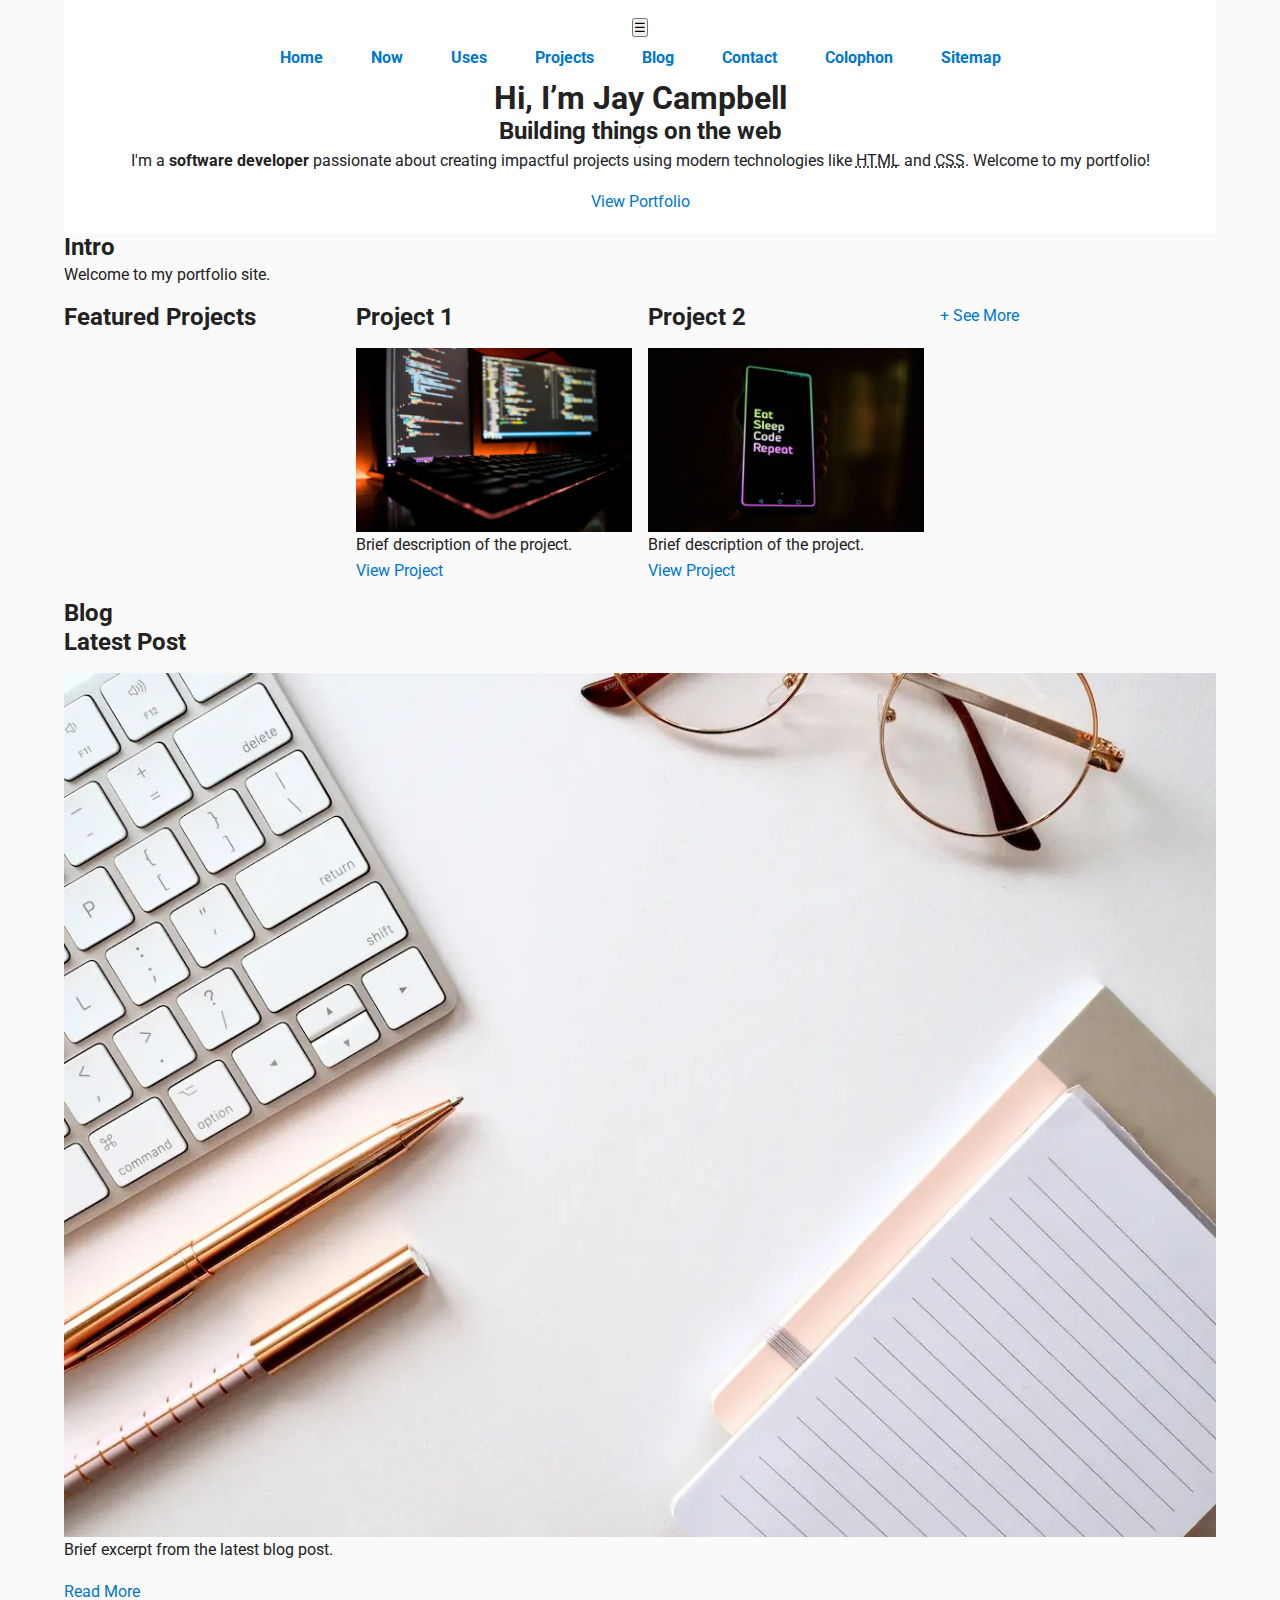
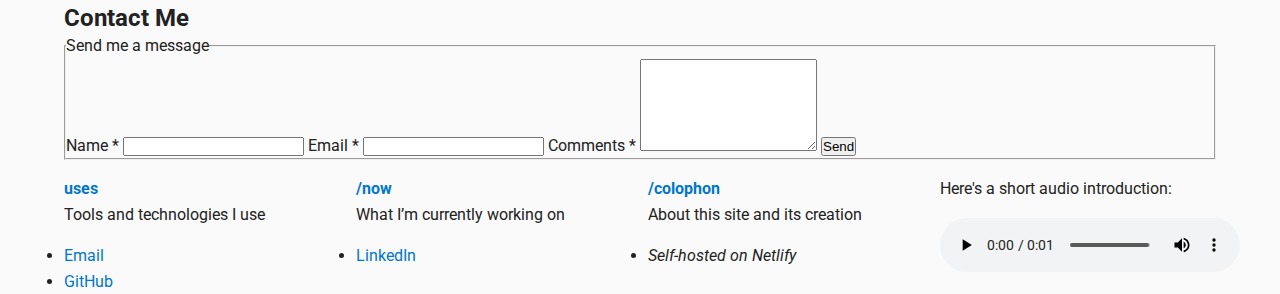
<file: index.html>
<!DOCTYPE html>
<html lang="en">
  <head>
    <meta charset="UTF-8">
    <meta
      name="viewport"
      content="width=device-width, initial-scale=1.0"
    >
    <meta
      name="description"
      content="Jay Campbell’s portfolio and digital garden"
    >

    <title>Jay Campbell – Portfolio</title>

    <!-- Preconnect for Google Fonts -->
    <link rel="preconnect" href="https://fonts.googleapis.com">
    <link
      rel="preconnect"
      href="https://fonts.gstatic.com"
      crossorigin
    >
    <!-- Load Roboto with font-display=swap -->
    <link
      href="https://fonts.googleapis.com/css2?family=Roboto:wght@400;700&display=swap"
      rel="stylesheet"
    >
    <!-- Main stylesheet -->
    <link rel="stylesheet" href="styles/main.css">
  </head>

  <body>
    <noscript>
      <p>
        JavaScript is disabled in your browser—some features may not
        work.
      </p>
    </noscript>

    <header>
      <!-- Hamburger toggle for mobile -->
      <button
        class="menu-toggle"
        aria-label="Open menu"
        aria-expanded="false"
      >☰</button>

      <!-- Dark / Light theme toggle (hidden until JS runs) -->
       <button
       id="theme-toggle"
       aria-label="Toggle light / dark mode"
       hidden
       >🌙</button>

      <nav>
        <a href="./">Home</a>
        <a href="now.html">Now</a>
        <a href="uses.html">Uses</a>
        <a href="projects.html">Projects</a>
        <a href="blog.html">Blog</a>
        <a href="contact.html">Contact</a>
        <a href="colophon.html">Colophon</a>
        <a href="sitemap.html">Sitemap</a>
      </nav>

      <h1>Hi, I’m Jay Campbell</h1>
      <h2>Building things on the web</h2>
      <hr>

      <p>
        I'm a <strong>software developer</strong> passionate about
        creating impactful projects using modern technologies like
        <abbr title="HyperText Markup Language">HTML</abbr> and
        <abbr title="Cascading Style Sheets">CSS</abbr>. Welcome to my
        portfolio!
      </p>

      <a href="projects.html">View Portfolio</a>
    </header>

    <main>
      <section aria-labelledby="intro-div">
        <h2 id="intro-div">Intro</h2>
        <p>Welcome to my portfolio site.</p>
      </section>

      <section aria-labelledby="projects-heading">
        <h2 id="projects-heading">Featured Projects</h2>

        <article aria-labelledby="proj1-heading">
          <h3 id="proj1-heading">Project 1</h3>
          <figure>
            <picture>
              <!-- Desktop: large or medium -->
              <source
                media="(min-width:1024px)"
                type="image/webp"
                srcset="
                  images/project1-large.webp 1200w,
                  images/project1-medium.webp 800w
                "
                sizes="(min-width:1024px) 1200px, 100vw"
              >
              <source
                media="(min-width:1024px)"
                type="image/jpeg"
                srcset="
                  images/project1-large.jpg 1200w,
                  images/project1-medium.jpg 800w
                "
                sizes="(min-width:1024px) 1200px, 100vw"
              >

              <!-- Tablet: medium -->
              <source
                media="(min-width:640px)"
                type="image/webp"
                srcset="images/project1-medium.webp 800w"
                sizes="(min-width:640px) 800px, 100vw"
              >
              <source
                media="(min-width:640px)"
                type="image/jpeg"
                srcset="images/project1-medium.jpg 800w"
                sizes="(min-width:640px) 800px, 100vw"
              >

              <!-- Mobile: small -->
              <source
                type="image/webp"
                srcset="images/project1-small.webp 400w"
                sizes="400px"
              >
              <img
                src="images/project1-small.jpg"
                alt="Screenshot of Project 1"
                class="thumbnail"
              >
            </picture>
            <figcaption>Brief description of the project.</figcaption>
          </figure>
          <a href="projects/proj1.html">View Project</a>
        </article>

        <article aria-labelledby="proj2-heading">
          <h3 id="proj2-heading">Project 2</h3>
          <figure>
            <picture>
              <!-- Desktop: large or medium -->
              <source
                media="(min-width:1024px)"
                type="image/webp"
                srcset="
                  images/project2-large.webp 1200w,
                  images/project2-medium.webp 800w
                "
                sizes="(min-width:1024px) 1200px, 100vw"
              >
              <source
                media="(min-width:1024px)"
                type="image/jpeg"
                srcset="
                  images/project2-large.jpg 1200w,
                  images/project2-medium.jpg 800w
                "
                sizes="(min-width:1024px) 1200px, 100vw"
              >

              <!-- Tablet: medium -->
              <source
                media="(min-width:640px)"
                type="image/webp"
                srcset="images/project2-medium.webp 800w"
                sizes="(min-width:640px) 800px, 100vw"
              >
              <source
                media="(min-width:640px)"
                type="image/jpeg"
                srcset="images/project2-medium.jpg 800w"
                sizes="(min-width:640px) 800px, 100vw"
              >

              <!-- Mobile: small -->
              <source
                type="image/webp"
                srcset="images/project2-small.webp 400w"
                sizes="400px"
              >
              <img
                src="images/project2-small.jpg"
                alt="Screenshot of Project 2"
                class="thumbnail"
              >
            </picture>
            <figcaption>Brief description of the project.</figcaption>
          </figure>
          <a href="projects/proj2.html">View Project</a>
        </article>

        <a href="projects.html">+ See More</a>
      </section>

      <section aria-labelledby="blog-heading">
        <h2 id="blog-heading">Blog</h2>

        <article
          aria-labelledby="blog-thumb-heading"
          class="blog-thumb"
        >
          <h3 id="blog-thumb-heading">Latest Post</h3>
          <figure>
            <picture>
              <!-- Desktop: large or medium -->
              <source
                media="(min-width:1024px)"
                type="image/webp"
                srcset="
                  images/blog-large.webp 1200w,
                  images/blog-medium.webp 800w
                "
                sizes="(min-width:1024px) 1200px, 100vw"
              >
              <source
                media="(min-width:1024px)"
                type="image/jpeg"
                srcset="
                  images/blog-large.jpg 1200w,
                  images/blog-medium.jpg 800w
                "
                sizes="(min-width:1024px) 1200px, 100vw"
              >

              <!-- Tablet: medium -->
              <source
                media="(min-width:640px)"
                type="image/webp"
                srcset="images/blog-medium.webp 800w"
                sizes="(min-width:640px) 800px, 100vw"
              >
              <source
                media="(min-width:640px)"
                type="image/jpeg"
                srcset="images/blog-medium.jpg 800w"
                sizes="(min-width:640px) 800px, 100vw"
              >

              <!-- Mobile: small -->
              <source
                type="image/webp"
                srcset="images/blog-small.webp 400w"
                sizes="400px"
              >
              <img
                src="images/blog-small.jpg"
                alt="Illustration for blog"
                class="thumbnail"
              >
            </picture>
            <figcaption>
              <p>Brief excerpt from the latest blog post.</p>
            </figcaption>
          </figure>
          <a href="blog/post1.html">Read More</a>
        </article>
      </section>
      <!-- ——— CONTACT FORM ——— -->
      <section  aria-labelledby="contact-heading">
        <h2 id="contact-heading">Contact Me</h2>
        <form
          action="https://httpbin.org/post"
          method="post"
        >
          <!-- honeypot for bots -->
          <input
            type="hidden"
            name="possible_bot"
            value="true"
          >

          <fieldset>
            <legend>Send me a message</legend>

            <label for="name">Name <span aria-hidden="true">*</span></label>
            <input
              type="text"
              id="name"
              name="name"
              required
              maxlength="50"
              pattern="[A-Za-z\s'-]+"
              title="Letters, spaces, apostrophes or hyphens only"
            >

            <label for="email">Email <span aria-hidden="true">*</span></label>
            <input
              type="email"
              id="email"
              name="email"
              required
            >

            <label for="message">Comments <span aria-hidden="true">*</span></label>
            <textarea
              id="message"
              name="comments"
              rows="6"
              required
              minlength="10"
              maxlength="500"
            ></textarea>

            <button type="submit">Send</button>
          </fieldset>
          
          <!-- record all JS errors here for submission -->
          <input type="hidden" name="form-errors" id="form-errors" value="[]"> 

          <!-- Part 2 styling hooks: stack‐labels, outputs -->
          <output class="error" aria-live="polite"></output>
          <output class="info"  aria-live="polite"></output>
        </form>
      </section>

    </main>

    <footer>
      <nav>
        <section>
          <h4><a href="uses.html">uses</a></h4>
          <p>Tools and technologies I use</p>
          <ul>
            <li><a href="mailto:jay@example.com">Email</a></li>
            <li>
              <a href="https://github.com/jay-cam">GitHub</a>
            </li>
          </ul>
        </section>

        <section>
          <h4><a href="now.html">/now</a></h4>
          <p>What I’m currently working on</p>
          <ul>
            <li>
              <a href="https://www.linkedin.com/in/jay-campbell/"
                >LinkedIn</a
              >
            </li>
          </ul>
        </section>

        <section>
          <h4><a href="colophon.html">/colophon</a></h4>
          <p>About this site and its creation</p>
          <ul>
            <li><cite>Self-hosted on Netlify</cite></li>
          </ul>
        </section>

        <section aria-labelledby="audioIntro">
          <h2 id="audioIntro" hidden>Audio Introduction</h2>
          <p>Here's a short audio introduction:</p>
          <audio controls>
            <source
              src="audio/intro.mp3"
              type="audio/mpeg"
            >
            <p>Your browser does not support the audio element.</p>
          </audio>
        </section>
      </nav>
    </footer>

    <script type="module" src="/scripts/form.js" defer></script>
  </body>
</html>
</file>
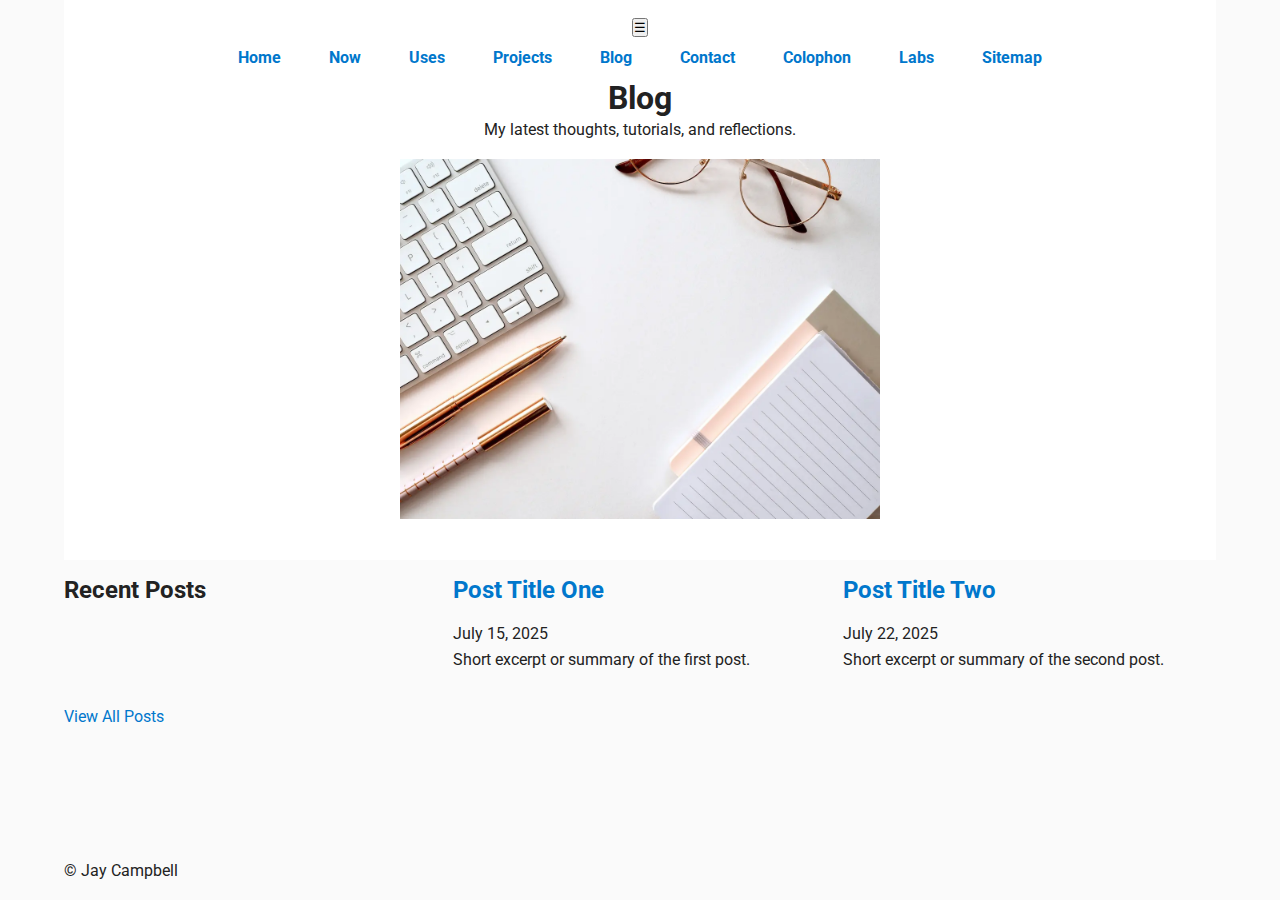
<file: blog.html>
<!DOCTYPE html>
<html lang="en">
  <head>
    <meta charset="UTF-8">
    <meta
      name="viewport"
      content="width=device-width, initial-scale=1.0"
    >
    <meta
      name="description"
      content="Jay Campbell’s blog—thoughts on tech, learning, and much more"
    >

    <title>Blog – Jay Campbell</title>

    <!-- Preconnect for Google Fonts -->
    <link rel="preconnect" href="https://fonts.googleapis.com">
    <link
      rel="preconnect"
      href="https://fonts.gstatic.com"
      crossorigin
    >
    <!-- Load Roboto with font-display=swap -->
    <link
      href="https://fonts.googleapis.com/css2?family=Roboto:wght@400;700&display=swap"
      rel="stylesheet"
    >
    <!-- Main stylesheet -->
    <link rel="stylesheet" href="styles/main.css">
  </head>

  <body>
    <noscript>
      <p>
        JavaScript is disabled in your browser—some features may not work.
      </p>
    </noscript>

    <header>
      <!-- Hamburger toggle for mobile -->
      <button
        class="menu-toggle"
        aria-label="Open menu"
        aria-expanded="false"
      >☰</button>

      <!-- Dark / Light theme toggle (hidden until JS runs) -->
       <button
       id="theme-toggle"
       aria-label="Toggle light / dark mode"
       hidden
       >🌙</button>

      <nav>
        <a href="./">Home</a>
        <a href="now.html">Now</a>
        <a href="uses.html">Uses</a>
        <a href="projects.html">Projects</a>
        <a href="blog.html" aria-current="page">Blog</a>
        <a href="contact.html">Contact</a>
        <a href="colophon.html">Colophon</a>
        <a href="labs.html">Labs</a>
        <a href="sitemap.html">Sitemap</a>
      </nav>

      <h1>Blog</h1>
      <p>My latest thoughts, tutorials, and reflections.</p>

      <figure class="banner">
        <picture>
          <!-- Desktop: large or medium -->
          <source
            media="(min-width:1024px)"
            type="image/webp"
            srcset="
              images/blog-large.webp 1200w,
              images/blog-medium.webp 800w
            "
            sizes="(min-width:1024px) 1200px, 100vw"
          >
          <source
            media="(min-width:1024px)"
            type="image/jpeg"
            srcset="
              images/blog-large.jpg 1200w,
              images/blog-medium.jpg 800w
            "
            sizes="(min-width:1024px) 1200px, 100vw"
          >

          <!-- Tablet: medium -->
          <source
            media="(min-width:640px)"
            type="image/webp"
            srcset="images/blog-medium.webp 800w"
            sizes="(min-width:640px) 800px, 100vw"
          >
          <source
            media="(min-width:640px)"
            type="image/jpeg"
            srcset="images/blog-medium.jpg 800w"
            sizes="(min-width:640px) 800px, 100vw"
          >

          <!-- Mobile: small -->
          <source
            type="image/webp"
            srcset="images/blog-small.webp 400w"
            sizes="400px"
          >
          <img
            src="images/blog-small.jpg"
            alt="Illustration for the blog home page"
            class="banner-image"
          >
        </picture>
      </figure>
    </header>

    <main>
      <section aria-labelledby="posts-heading">
        <h2 id="posts-heading">Recent Posts</h2>

        <article>
          <h3>
            <a href="blog/blogpost1.html">Post Title One</a>
          </h3>
          <time datetime="2025-07-15">July 15, 2025</time>
          <p>Short excerpt or summary of the first post.</p>
        </article>

        <article>
          <h3>
            <a href="blog/blogpost2.html">Post Title Two</a>
          </h3>
          <time datetime="2025-07-22">July 22, 2025</time>
          <p>Short excerpt or summary of the second post.</p>
        </article>

        <p><a href="blog.html">View All Posts</a></p>
      </section>
    </main>

    <footer>
      <p>© Jay Campbell</p>
    </footer>

    <script type="module" src="scripts/form.js" defer></script>

  </body>
</html>
</file>
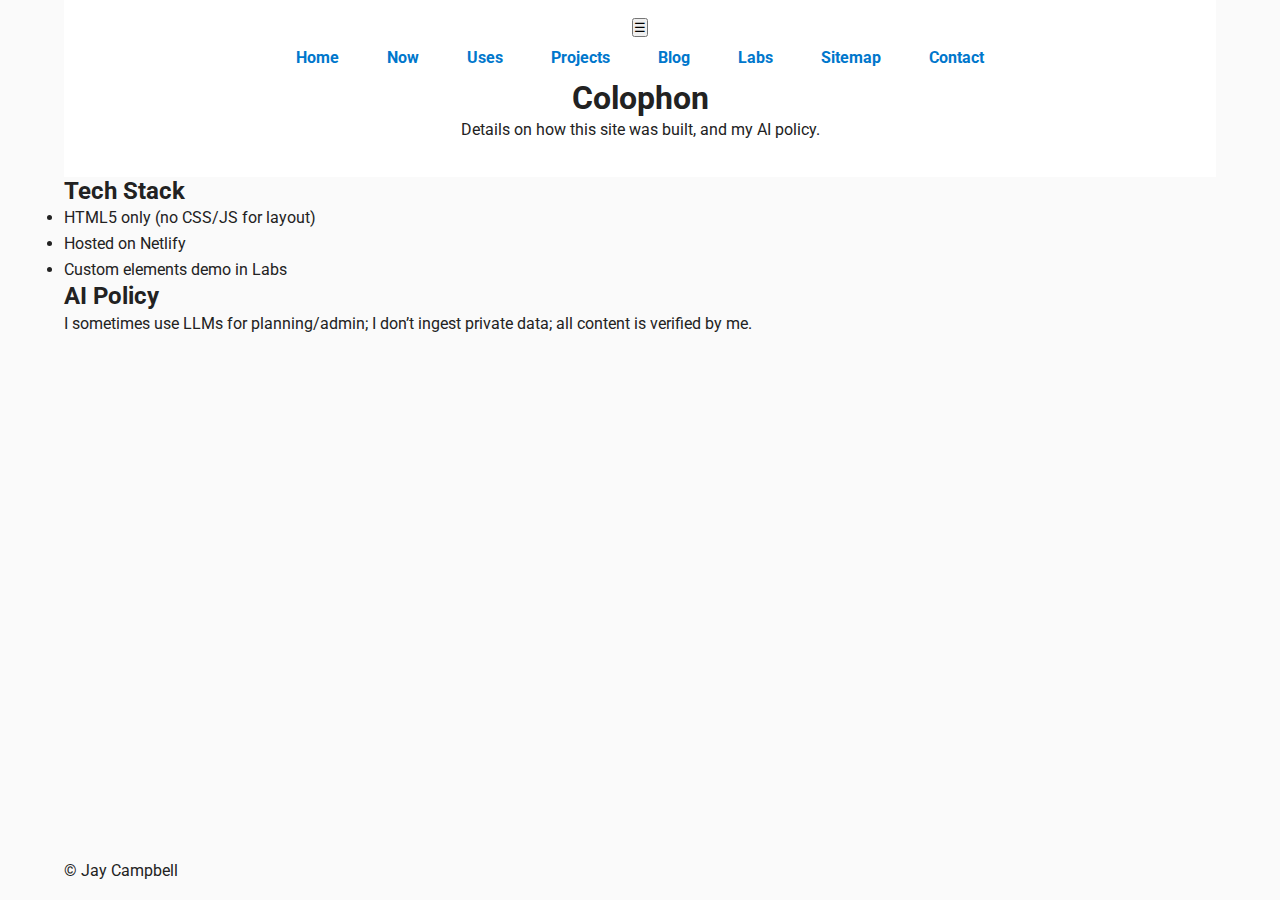
<file: colophon.html>
<!DOCTYPE html>
<html lang="en">
  <head>
    <meta charset="UTF-8">
    <meta name="viewport" content="width=device-width, initial-scale=1.0">
    <meta name="description" content="Colophon for Jay Campbell’s site – build details & AI policy">

    <title>Colophon – Jay Campbell</title>

    <!-- Preconnect for Google Fonts -->
    <link rel="preconnect" href="https://fonts.googleapis.com">
    <link rel="preconnect" href="https://fonts.gstatic.com" crossorigin>
    <!-- Load Roboto with font-display=swap -->
    <link href="https://fonts.googleapis.com/css2?family=Roboto:wght@400;700&display=swap" rel="stylesheet">

    <!-- Main stylesheet -->
    <link rel="stylesheet" href="styles/main.css">
  </head>
  <body>
    <noscript>
      <p>JavaScript is disabled in your browser—some features may not work.</p>
    </noscript>

    <header>
      <!-- Hamburger toggle for mobile -->
      <button class="menu-toggle" aria-label="Open menu">☰</button>
      
      <!-- Dark / Light theme toggle (hidden until JS runs) -->
       <button
       id="theme-toggle"
       aria-label="Toggle light / dark mode"
       hidden
       >🌙</button>
      
      <nav>
        <a href="./">Home</a>
        <a href="now.html">Now</a>
        <a href="uses.html">Uses</a>
        <a href="projects.html">Projects</a>
        <a href="blog.html">Blog</a>
        <a href="labs.html">Labs</a>
        <a href="sitemap.html">Sitemap</a>
        <a href="contact.html">Contact</a>
      </nav>
      <h1>Colophon</h1>
      <p>Details on how this site was built, and my AI policy.</p>
    </header>

    <main>
      <section aria-labelledby="tech-heading">
        <h2 id="tech-heading">Tech Stack</h2>
        <ul>
          <li>HTML5 only (no CSS/JS for layout)</li>
          <li>Hosted on Netlify</li>
          <li>Custom elements demo in Labs</li>
        </ul>
      </section>

      <section aria-labelledby="ai-heading">
        <h2 id="ai-heading">AI Policy</h2>
        <p>
          I sometimes use LLMs for planning/admin; I don’t ingest private data;
          all content is verified by me.
        </p>
      </section>
    </main>

    <footer>
      <p>© Jay Campbell</p>
    </footer>
    
    <script type="module" src="/scripts/form.js" defer></script>

  </body>
</html>
</file>
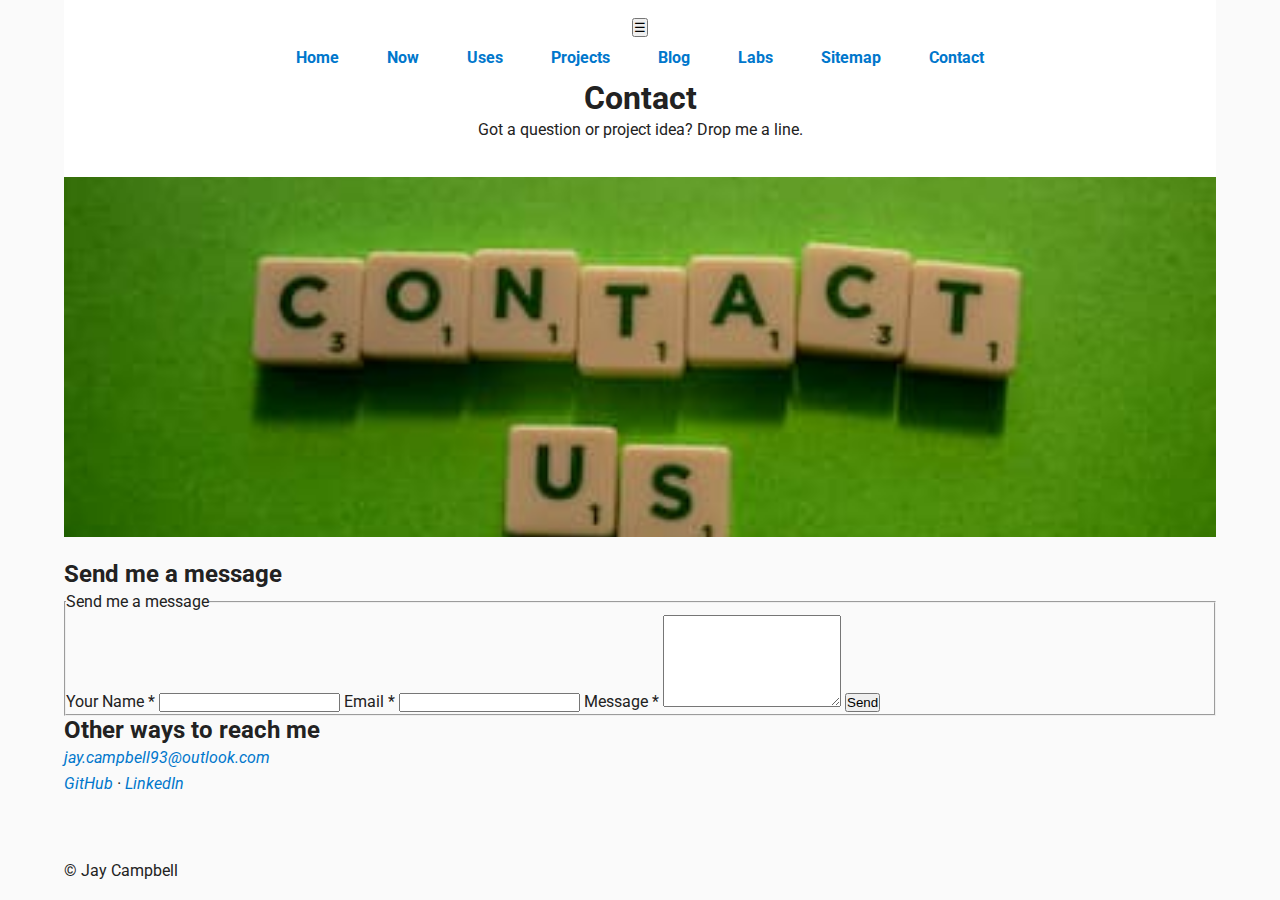
<file: contact.html>
<!DOCTYPE html>
<html lang="en">
  <head>
    <meta charset="UTF-8">
    <meta
      name="viewport"
      content="width=device-width, initial-scale=1.0"
    >
    <meta
      name="description"
      content="Contact Jay Campbell – send me a message"
    >
    <title>Contact – Jay Campbell</title>

    <!-- Preconnect for Google Fonts -->
    <link rel="preconnect" href="https://fonts.googleapis.com">
    <link
      rel="preconnect"
      href="https://fonts.gstatic.com"
      crossorigin
    >
    <!-- Load Roboto with font-display=swap -->
    <link
      href="https://fonts.googleapis.com/css2?family=Roboto:wght@400;700&display=swap"
      rel="stylesheet"
    >
    <!-- Main stylesheet -->
    <link rel="stylesheet" href="styles/main.css">
  </head>

  <body>
    <noscript>
      <p>
        JavaScript is disabled in your browser — some features may not work.
      </p>
    </noscript>

    <header>
      <!-- Hamburger toggle for mobile -->
      <button
        class="menu-toggle"
        aria-label="Open menu"
        aria-expanded="false"
      >☰</button>

      <!-- Dark / Light theme toggle (hidden until JS runs) -->
       <button
       id="theme-toggle"
       aria-label="Toggle light / dark mode"
       hidden
       >🌙</button>      

      <nav>
        <a href="./">Home</a>
        <a href="now.html">Now</a>
        <a href="uses.html">Uses</a>
        <a href="projects.html">Projects</a>
        <a href="blog.html">Blog</a>
        <a href="labs.html">Labs</a>
        <a href="sitemap.html">Sitemap</a>
        <a href="contact.html" aria-current="page">Contact</a>
      </nav>

      <h1>Contact</h1>
      <p>Got a question or project idea? Drop me a line.</p>
    </header>

    <main>
      <!-- Responsive contact banner -->
      <figure class="banner">
        <picture>
          <!-- … your responsive sources … -->
          <img
            src="images/contact-us-small.jpg"
            alt="Illustration of a contact form"
            class="banner-image"
          >
        </picture>
      </figure>

      <!-- our new contact section -->
      <section aria-labelledby="contact-heading">
        <h2 id="contact-heading">Send me a message</h2>

        <form
          action="https://httpbin.org/post"
          method="post"
          novalidate
        >
          <!-- honeypot for bots -->
          <input type="hidden" name="possible_bot" value="true">

          <fieldset>
            <legend>Send me a message</legend>

            <label for="name">
              Your Name <span aria-hidden="true">*</span>
            </label>
            <input
              type="text"
              id="name"
              name="name"
              required
              maxlength="50"
              pattern="[A-Za-z\s'-]+"
              title="Letters, spaces, apostrophes or hyphens only"
            >

            <label for="email">
              Email <span aria-hidden="true">*</span>
            </label>
            <input
              type="email"
              id="email"
              name="email"
              required
            >

            <label for="message">
              Message <span aria-hidden="true">*</span>
            </label>
            <textarea
              id="message"
              name="message"
              rows="6"
              required
              minlength="10"
              maxlength="500"
            ></textarea>

            <button type="submit">Send</button>
          </fieldset>

          <!-- styling hooks for Part 2 -->
          <output class="error" aria-live="polite"></output>
          <output class="info" aria-live="polite"></output>
        </form>
      </section>

      <section aria-labelledby="social-heading">
        <h2 id="social-heading">Other ways to reach me</h2>
        <address>
          <a href="mailto:jay.campbell93@outlook.com">
            jay.campbell93@outlook.com
          </a><br>
          <a href="https://github.com/jay-cam">GitHub</a> ·
          <a href="https://linkedin.com/in/jay-cam">LinkedIn</a>
        </address>
      </section>
    </main>

    <footer>
      <p>© Jay Campbell</p>
    </footer>

    <script type="module" src="/scripts/form.js" defer></script>

  </body>
</html>
</file>
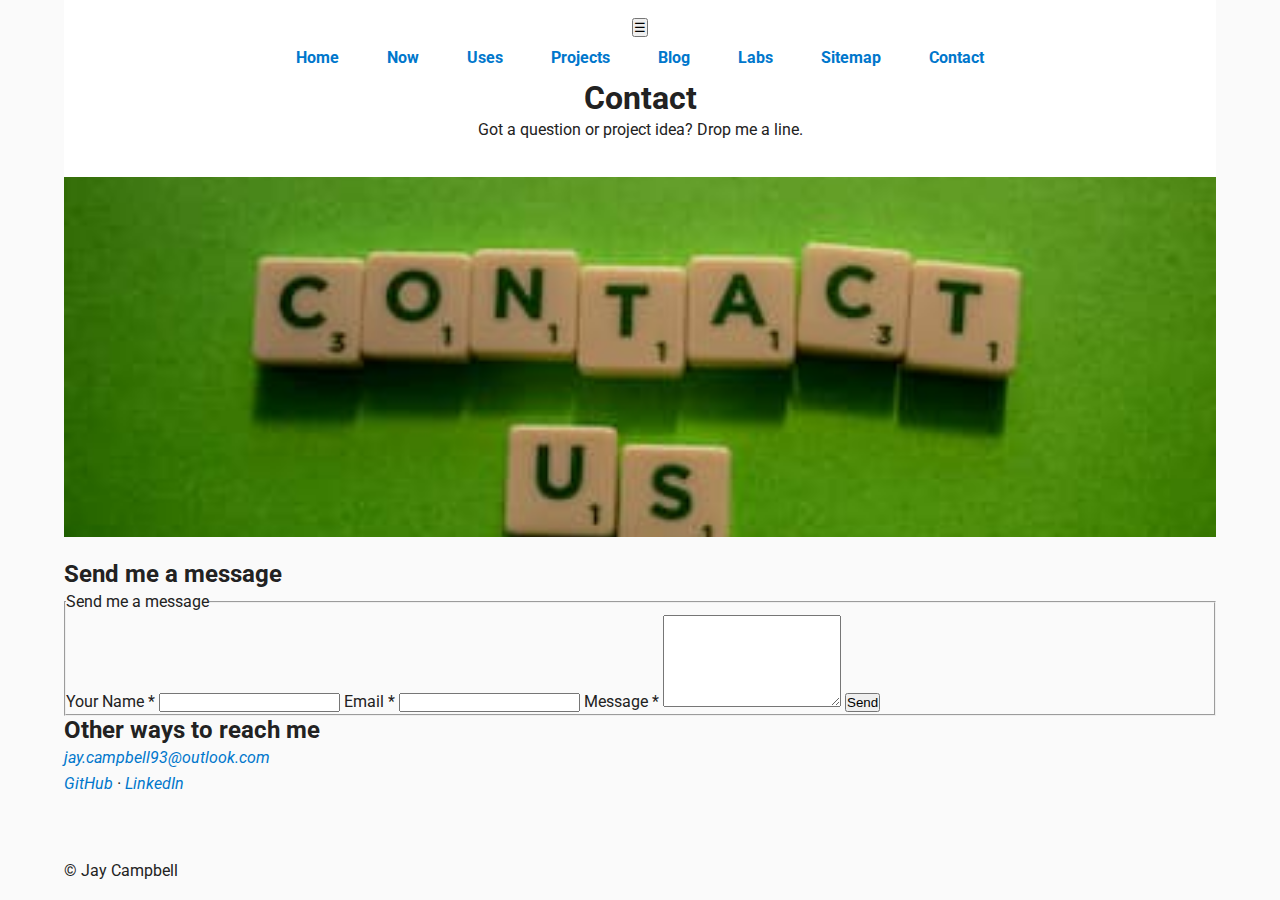
<file: form-no-js.html>
<!DOCTYPE html>
<html lang="en">
  <head>
    <meta charset="UTF-8">
    <meta
      name="viewport"
      content="width=device-width, initial-scale=1.0"
    >
    <meta
      name="description"
      content="Contact Jay Campbell – send me a message"
    >
    <title>Contact – Jay Campbell</title>

    <!-- Preconnect for Google Fonts -->
    <link rel="preconnect" href="https://fonts.googleapis.com">
    <link
      rel="preconnect"
      href="https://fonts.gstatic.com"
      crossorigin
    >
    <!-- Load Roboto with font-display=swap -->
    <link
      href="https://fonts.googleapis.com/css2?family=Roboto:wght@400;700&display=swap"
      rel="stylesheet"
    >
    <!-- Main stylesheet -->
    <link rel="stylesheet" href="styles/main.css">
  </head>

  <body>
    <noscript>
      <p>
        JavaScript is disabled in your browser — some features may not work.
      </p>
    </noscript>

    <header>
      <!-- Hamburger toggle for mobile -->
      <button
        class="menu-toggle"
        aria-label="Open menu"
        aria-expanded="false"
      >☰</button>

      <nav>
        <a href="./">Home</a>
        <a href="now.html">Now</a>
        <a href="uses.html">Uses</a>
        <a href="projects.html">Projects</a>
        <a href="blog.html">Blog</a>
        <a href="labs.html">Labs</a>
        <a href="sitemap.html">Sitemap</a>
        <a href="contact.html" aria-current="page">Contact</a>
      </nav>

      <h1>Contact</h1>
      <p>Got a question or project idea? Drop me a line.</p>
    </header>

    <main>
      <!-- Responsive contact banner -->
      <figure class="banner">
        <picture>
          <!-- … your responsive sources … -->
          <img
            src="images/contact-us-small.jpg"
            alt="Illustration of a contact form"
            class="banner-image"
          >
        </picture>
      </figure>

      <!-- our new contact section -->
      <section aria-labelledby="contact-heading">
        <h2 id="contact-heading">Send me a message</h2>

        <form
          action="https://httpbin.org/post"
          method="post"
          novalidate
        >
          <!-- honeypot for bots -->
          <input type="hidden" name="possible_bot" value="true">

          <fieldset>
            <legend>Send me a message</legend>

            <label for="name">
              Your Name <span aria-hidden="true">*</span>
            </label>
            <input
              type="text"
              id="name"
              name="name"
              required
              maxlength="50"
              pattern="[A-Za-z\s'-]+"
              title="Letters, spaces, apostrophes or hyphens only"
            >

            <label for="email">
              Email <span aria-hidden="true">*</span>
            </label>
            <input
              type="email"
              id="email"
              name="email"
              required
            >

            <label for="message">
              Message <span aria-hidden="true">*</span>
            </label>
            <textarea
              id="message"
              name="message"
              rows="6"
              required
              minlength="10"
              maxlength="500"
            ></textarea>

            <button type="submit">Send</button>
          </fieldset>

          <!-- styling hooks for Part 2 -->
          <output class="error" aria-live="polite"></output>
          <output class="info" aria-live="polite"></output>
        </form>
      </section>

      <section aria-labelledby="social-heading">
        <h2 id="social-heading">Other ways to reach me</h2>
        <address>
          <a href="mailto:jay.campbell93@outlook.com">
            jay.campbell93@outlook.com
          </a><br>
          <a href="https://github.com/jay-cam">GitHub</a> ·
          <a href="https://linkedin.com/in/jay-cam">LinkedIn</a>
        </address>
      </section>
    </main>

    <footer>
      <p>© Jay Campbell</p>
    </footer>
  </body>
</html>
</file>
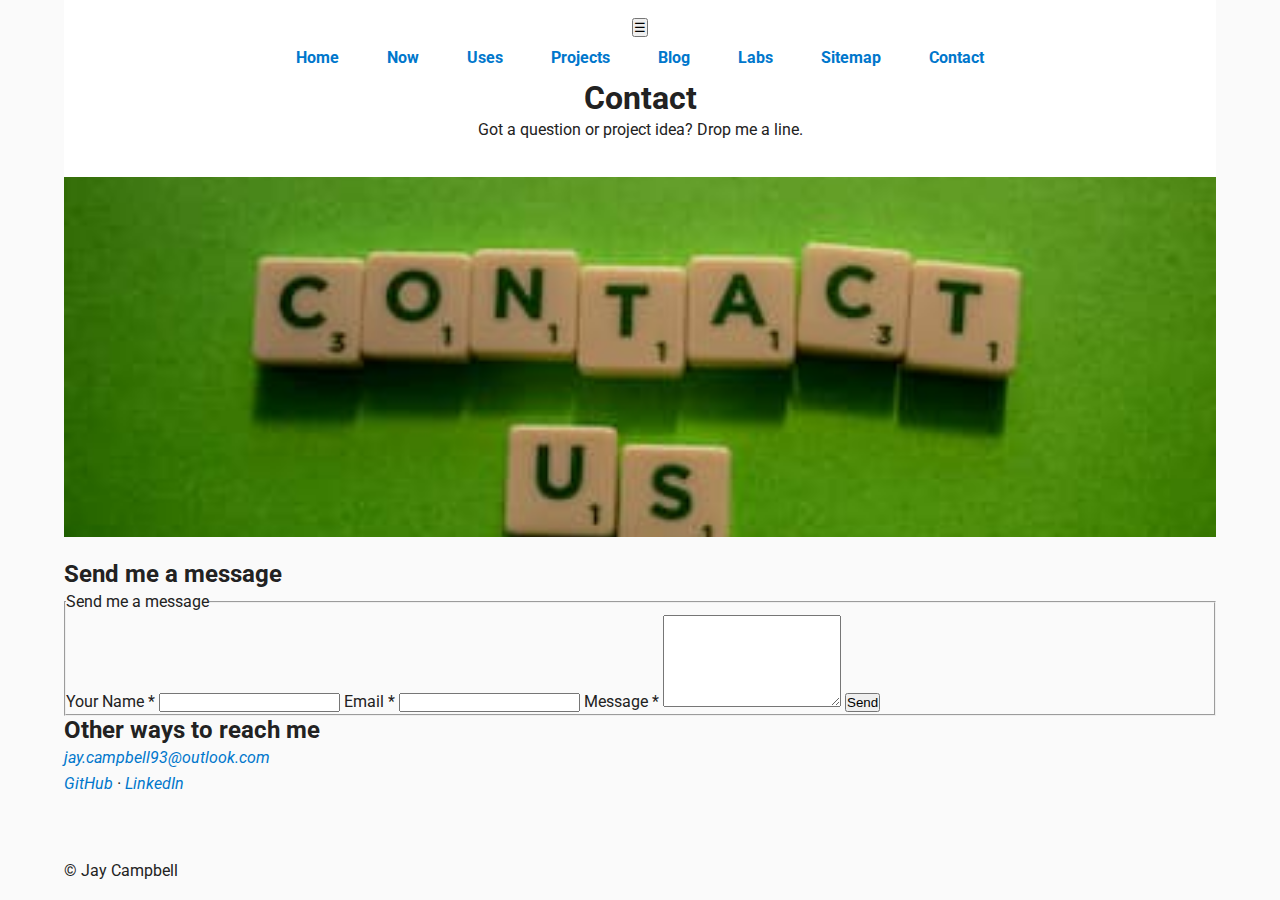
<file: form-with-js.html>
<!DOCTYPE html>
<html lang="en">
  <head>
    <meta charset="UTF-8">
    <meta
      name="viewport"
      content="width=device-width, initial-scale=1.0"
    >
    <meta
      name="description"
      content="Contact Jay Campbell – send me a message"
    >
    <title>Contact – Jay Campbell</title>

    <!-- Preconnect for Google Fonts -->
    <link rel="preconnect" href="https://fonts.googleapis.com">
    <link
      rel="preconnect"
      href="https://fonts.gstatic.com"
      crossorigin
    >
    <!-- Load Roboto with font-display=swap -->
    <link
      href="https://fonts.googleapis.com/css2?family=Roboto:wght@400;700&display=swap"
      rel="stylesheet"
    >
    <!-- Main stylesheet -->
    <link rel="stylesheet" href="styles/main.css">
  </head>

  <body>
    <noscript>
      <p>
        JavaScript is disabled in your browser — some features may not work.
      </p>
    </noscript>

    <header>
      <!-- Hamburger toggle for mobile -->
      <button
        class="menu-toggle"
        aria-label="Open menu"
        aria-expanded="false"
      >☰</button>

      <nav>
        <a href="./">Home</a>
        <a href="now.html">Now</a>
        <a href="uses.html">Uses</a>
        <a href="projects.html">Projects</a>
        <a href="blog.html">Blog</a>
        <a href="labs.html">Labs</a>
        <a href="sitemap.html">Sitemap</a>
        <a href="contact.html" aria-current="page">Contact</a>
      </nav>

      <h1>Contact</h1>
      <p>Got a question or project idea? Drop me a line.</p>
    </header>

    <main>
      <!-- Responsive contact banner -->
      <figure class="banner">
        <picture>
          <!-- … your responsive sources … -->
          <img
            src="images/contact-us-small.jpg"
            alt="Illustration of a contact form"
            class="banner-image"
          >
        </picture>
      </figure>

      <!-- our new contact section -->
      <section aria-labelledby="contact-heading">
        <h2 id="contact-heading">Send me a message</h2>

        <form
          action="https://httpbin.org/post"
          method="post"
          novalidate
        >
          <!-- honeypot for bots -->
          <input type="hidden" name="possible_bot" value="true">

          <fieldset>
            <legend>Send me a message</legend>

            <label for="name">
              Your Name <span aria-hidden="true">*</span>
            </label>
            <input
              type="text"
              id="name"
              name="name"
              required
              maxlength="50"
              pattern="[A-Za-z\s'-]+"
              title="Letters, spaces, apostrophes or hyphens only"
            >

            <label for="email">
              Email <span aria-hidden="true">*</span>
            </label>
            <input
              type="email"
              id="email"
              name="email"
              required
            >

            <label for="message">
              Message <span aria-hidden="true">*</span>
            </label>
            <textarea
              id="message"
              name="message"
              rows="6"
              required
              minlength="10"
              maxlength="500"
            ></textarea>

            <button type="submit">Send</button>
          </fieldset>

          <!-- styling hooks for Part 2 -->
          <output class="error" aria-live="polite"></output>
          <output class="info" aria-live="polite"></output>
        </form>
      </section>

      <section aria-labelledby="social-heading">
        <h2 id="social-heading">Other ways to reach me</h2>
        <address>
          <a href="mailto:jay.campbell93@outlook.com">
            jay.campbell93@outlook.com
          </a><br>
          <a href="https://github.com/jay-cam">GitHub</a> ·
          <a href="https://linkedin.com/in/jay-cam">LinkedIn</a>
        </address>
      </section>
    </main>

    <footer>
      <p>© Jay Campbell</p>
    </footer>

    <script type="module" src="/scripts/form.js" defer></script>
    
  </body>
</html>
</file>
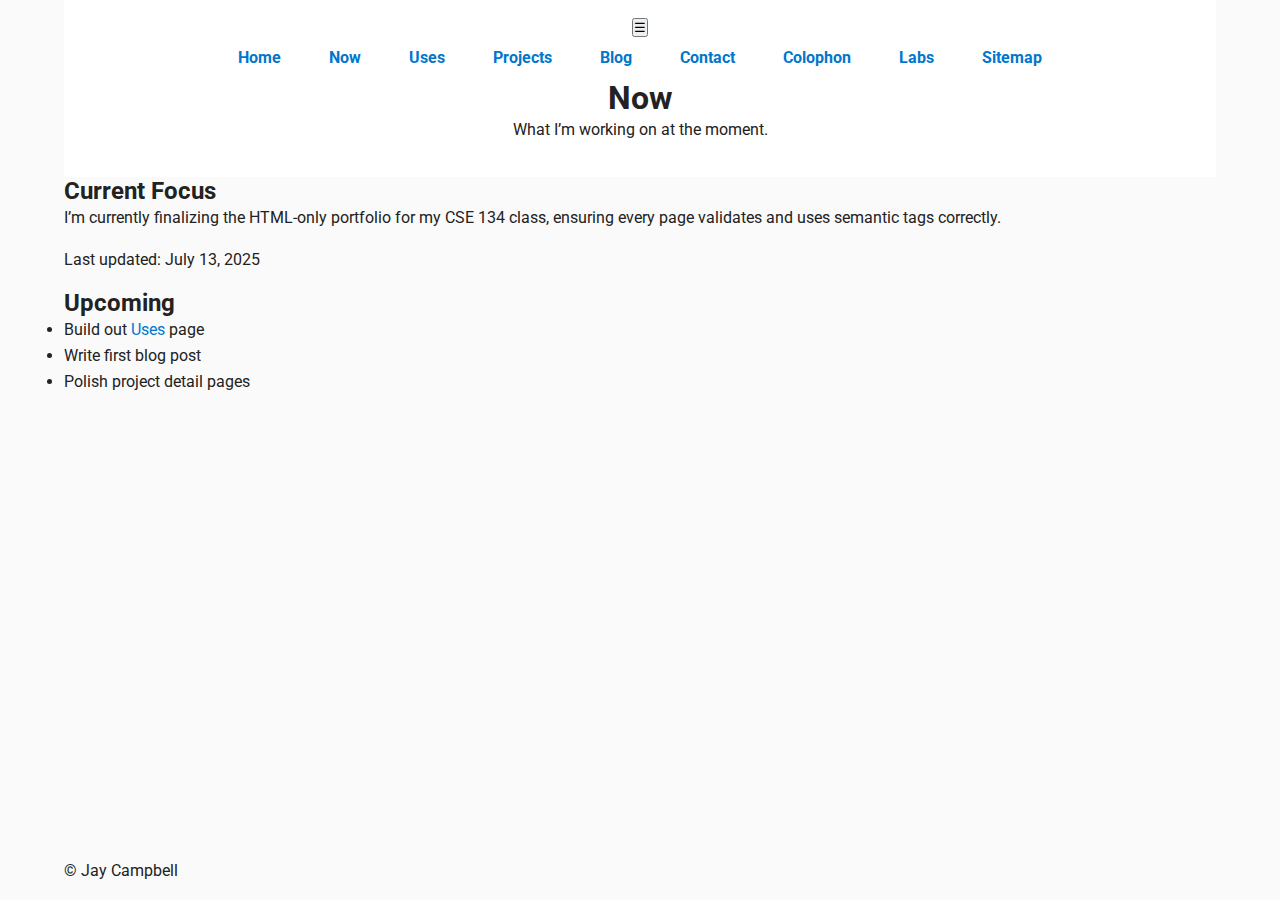
<file: now.html>
<!DOCTYPE html>
<html lang="en">
  <head>
    <meta charset="UTF-8">
    <meta name="viewport" content="width=device-width, initial-scale=1.0">
    <meta name="description" content="What Jay Campbell is working on right now">

    <title>Now – Jay Campbell</title>

    <!-- Preconnect for Google Fonts -->
    <link rel="preconnect" href="https://fonts.googleapis.com">
    <link rel="preconnect" href="https://fonts.gstatic.com" crossorigin>
    <!-- Load Roboto with font-display=swap -->
    <link href="https://fonts.googleapis.com/css2?family=Roboto:wght@400;700&display=swap" rel="stylesheet">

    <!-- Main stylesheet -->
    <link rel="stylesheet" href="styles/main.css">
  </head>
  <body>
    <noscript>
      <p>JavaScript is disabled in your browser—some features may not work.</p>
    </noscript>

    <header>
      <!-- Hamburger toggle for mobile -->
      <button class="menu-toggle" aria-label="Open menu">☰</button>
      
      <!-- Dark / Light theme toggle (hidden until JS runs) -->
       <button
       id="theme-toggle"
       aria-label="Toggle light / dark mode"
       hidden
       >🌙</button>

      <nav>
        <a href="./">Home</a>
        <a href="now.html" aria-current="page">Now</a>
        <a href="uses.html">Uses</a>
        <a href="projects.html">Projects</a>
        <a href="blog.html">Blog</a>
        <a href="contact.html">Contact</a>
        <a href="colophon.html">Colophon</a>
        <a href="labs.html">Labs</a>
        <a href="sitemap.html">Sitemap</a>
      </nav>
      <h1>Now</h1>
      <p>What I’m working on at the moment.</p>
    </header>

    <main>
      <section aria-labelledby="focus-heading">
        <h2 id="focus-heading">Current Focus</h2>
        <p>
          I’m currently finalizing the HTML-only portfolio for my CSE 134 class,
          ensuring every page validates and uses semantic tags correctly.
        </p>
        <p>Last updated: <time datetime="2025-07-13">July 13, 2025</time></p>
      </section>

      <aside>
        <h2>Upcoming</h2>
        <ul>
          <li>Build out <a href="/uses.html">Uses</a> page</li>
          <li>Write first blog post</li>
          <li>Polish project detail pages</li>
        </ul>
      </aside>
    </main>

    <footer>
      <p>© Jay Campbell</p>
    </footer>

    <script type="module" src="/scripts/form.js" defer></script>

  </body>
</html>
</file>
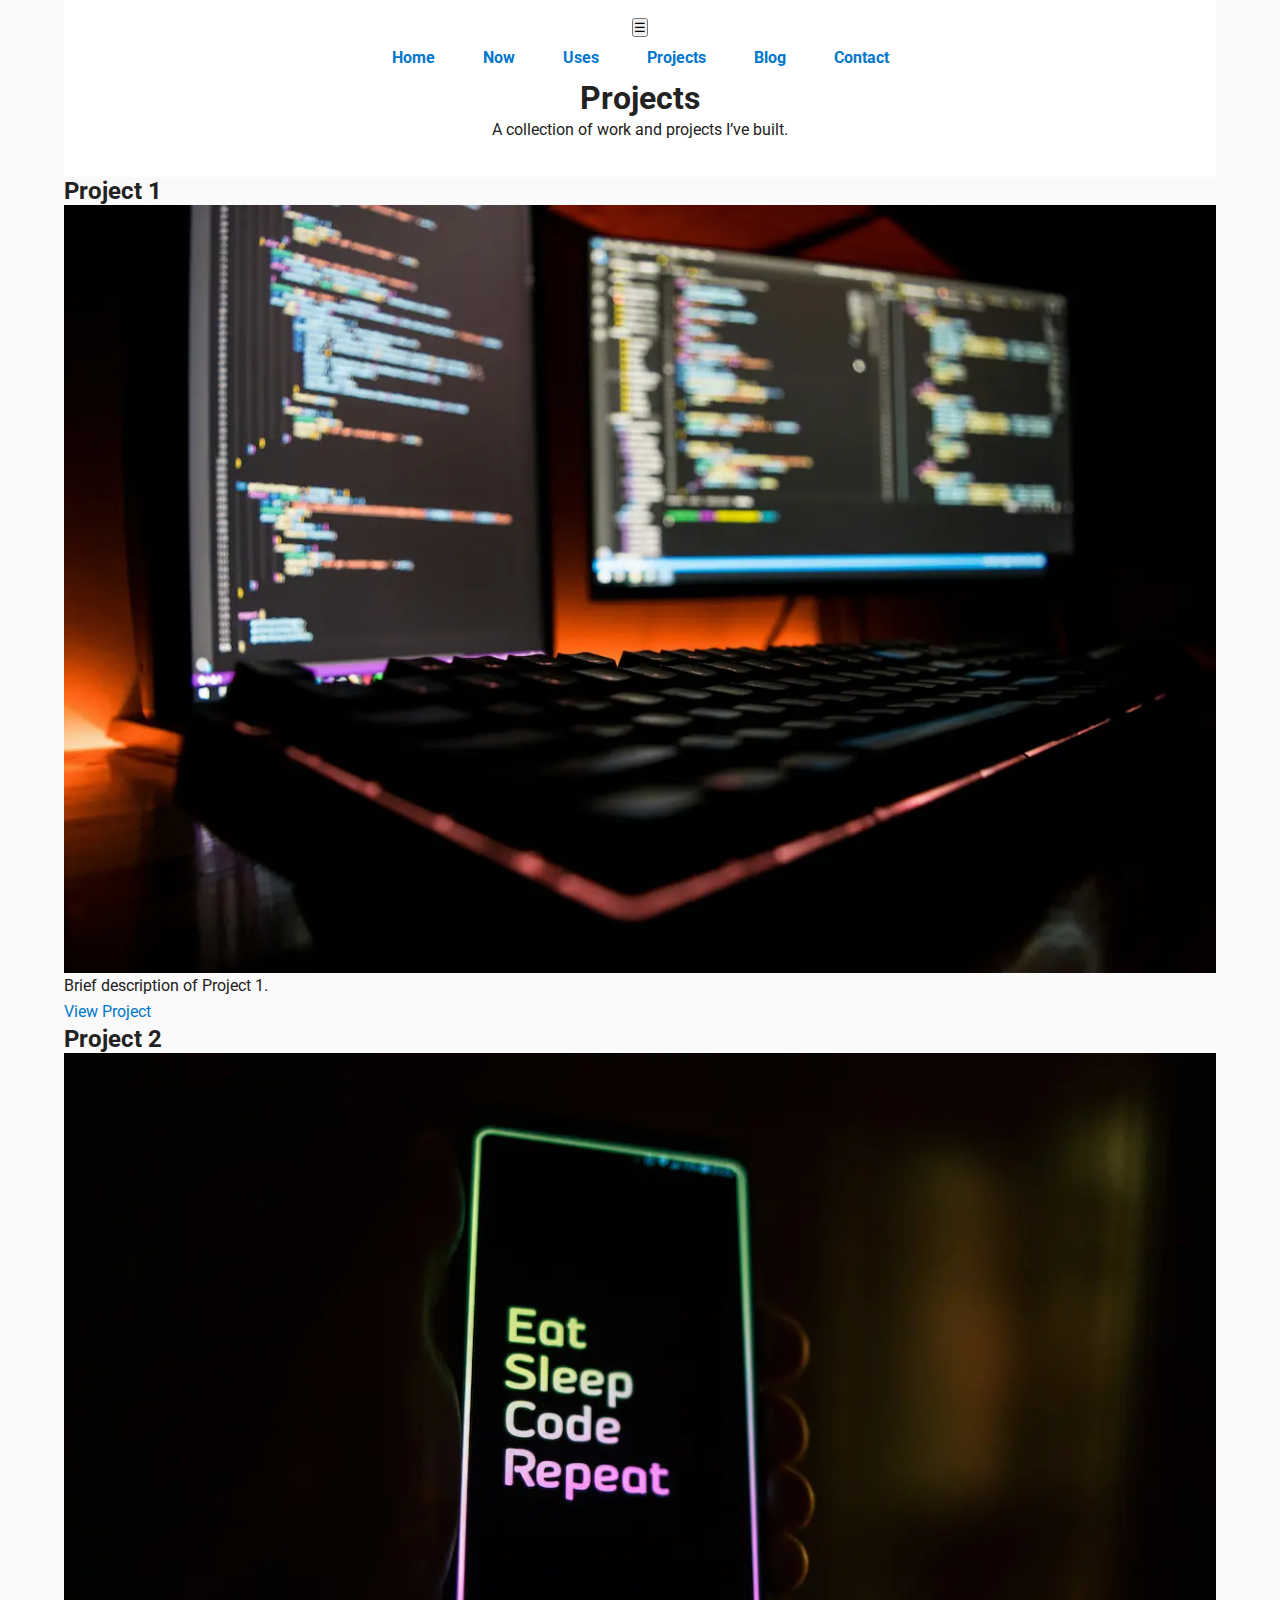
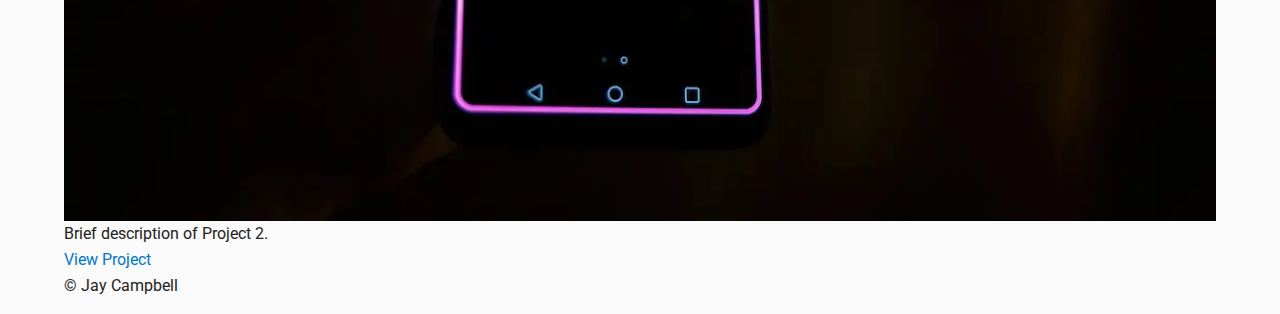
<file: projects.html>
<!DOCTYPE html>
<html lang="en">
  <head>
    <meta charset="UTF-8">
    <meta
      name="viewport"
      content="width=device-width, initial-scale=1.0"
    >
    <meta
      name="description"
      content="Jay Campbell’s project portfolio"
    >

    <title>Projects – Jay Campbell</title>

    <!-- Preconnect for Google Fonts -->
    <link rel="preconnect" href="https://fonts.googleapis.com">
    <link
      rel="preconnect"
      href="https://fonts.gstatic.com"
      crossorigin
    >
    <!-- Load Roboto with font-display=swap -->
    <link
      href="https://fonts.googleapis.com/css2?family=Roboto:wght@400;700&display=swap"
      rel="stylesheet"
    >
    <!-- Main stylesheet -->
    <link rel="stylesheet" href="styles/main.css">
  </head>

  <body>
    <noscript>
      <p>
        JavaScript is disabled in your browser—some features may not
        work.
      </p>
    </noscript>

    <header>
      <!-- Hamburger toggle for mobile -->
      <button
        class="menu-toggle"
        aria-label="Open menu"
        aria-expanded="false"
      >☰</button>

      <!-- Dark / Light theme toggle (hidden until JS runs) -->
       <button
       id="theme-toggle"
       aria-label="Toggle light / dark mode"
       hidden
       >🌙</button>

      <nav>
        <a href="./">Home</a>
        <a href="now.html">Now</a>
        <a href="uses.html">Uses</a>
        <a href="projects.html" aria-current="page">Projects</a>
        <a href="blog.html">Blog</a>
        <a href="contact.html">Contact</a>
      </nav>

      <h1>Projects</h1>
      <p>A collection of work and projects I’ve built.</p>
    </header>

    <main>
      <article aria-labelledby="proj1-heading">
        <h2 id="proj1-heading">Project 1</h2>
        <figure>
          <picture>
            <!-- Desktop: large or medium -->
            <source
              media="(min-width:1024px)"
              type="image/webp"
              srcset="
                images/project1-large.webp 1200w,
                images/project1-medium.webp 800w
              "
              sizes="(min-width:1024px) 1200px, 100vw"
            >
            <source
              media="(min-width:1024px)"
              type="image/jpeg"
              srcset="
                images/project1-large.jpg 1200w,
                images/project1-medium.jpg 800w
              "
              sizes="(min-width:1024px) 1200px, 100vw"
            >

            <!-- Tablet: medium -->
            <source
              media="(min-width:640px)"
              type="image/webp"
              srcset="images/project1-medium.webp 800w"
              sizes="(min-width:640px) 800px, 100vw"
            >
            <source
              media="(min-width:640px)"
              type="image/jpeg"
              srcset="images/project1-medium.jpg 800w"
              sizes="(min-width:640px) 800px, 100vw"
            >

            <!-- Mobile: small -->
            <source
              type="image/webp"
              srcset="images/project1-small.webp 400w"
              sizes="400px"
            >
            <img
              src="images/project1-small.jpg"
              alt="Screenshot of Project 1"
              class="thumbnail"
            >
          </picture>
          <figcaption>Brief description of Project 1.</figcaption>
        </figure>
        <a href="projects/proj1.html">View Project</a>
      </article>

      <article aria-labelledby="proj2-heading">
        <h2 id="proj2-heading">Project 2</h2>
        <figure>
          <picture>
            <!-- Desktop: large or medium -->
            <source
              media="(min-width:1024px)"
              type="image/webp"
              srcset="
                images/project2-large.webp 1200w,
                images/project2-medium.webp 800w
              "
              sizes="(min-width:1024px) 1200px, 100vw"
            >
            <source
              media="(min-width:1024px)"
              type="image/jpeg"
              srcset="
                images/project2-large.jpg 1200w,
                images/project2-medium.jpg 800w
              "
              sizes="(min-width:1024px) 1200px, 100vw"
            >

            <!-- Tablet: medium -->
            <source
              media="(min-width:640px)"
              type="image/webp"
              srcset="images/project2-medium.webp 800w"
              sizes="(min-width:640px) 800px, 100vw"
            >
            <source
              media="(min-width:640px)"
              type="image/jpeg"
              srcset="images/project2-medium.jpg 800w"
              sizes="(min-width:640px) 800px, 100vw"
            >

            <!-- Mobile: small -->
            <source
              type="image/webp"
              srcset="images/project2-small.webp 400w"
              sizes="400px"
            >
            <img
              src="images/project2-small.jpg"
              alt="Screenshot of Project 2"
              class="thumbnail"
            >
          </picture>
          <figcaption>Brief description of Project 2.</figcaption>
        </figure>
        <a href="projects/proj2.html">View Project</a>
      </article>
    </main>

    <footer>
      <p>© Jay Campbell</p>
    </footer>

    <script type="module" src="/scripts/form.js" defer></script>

  </body>
</html>
</file>
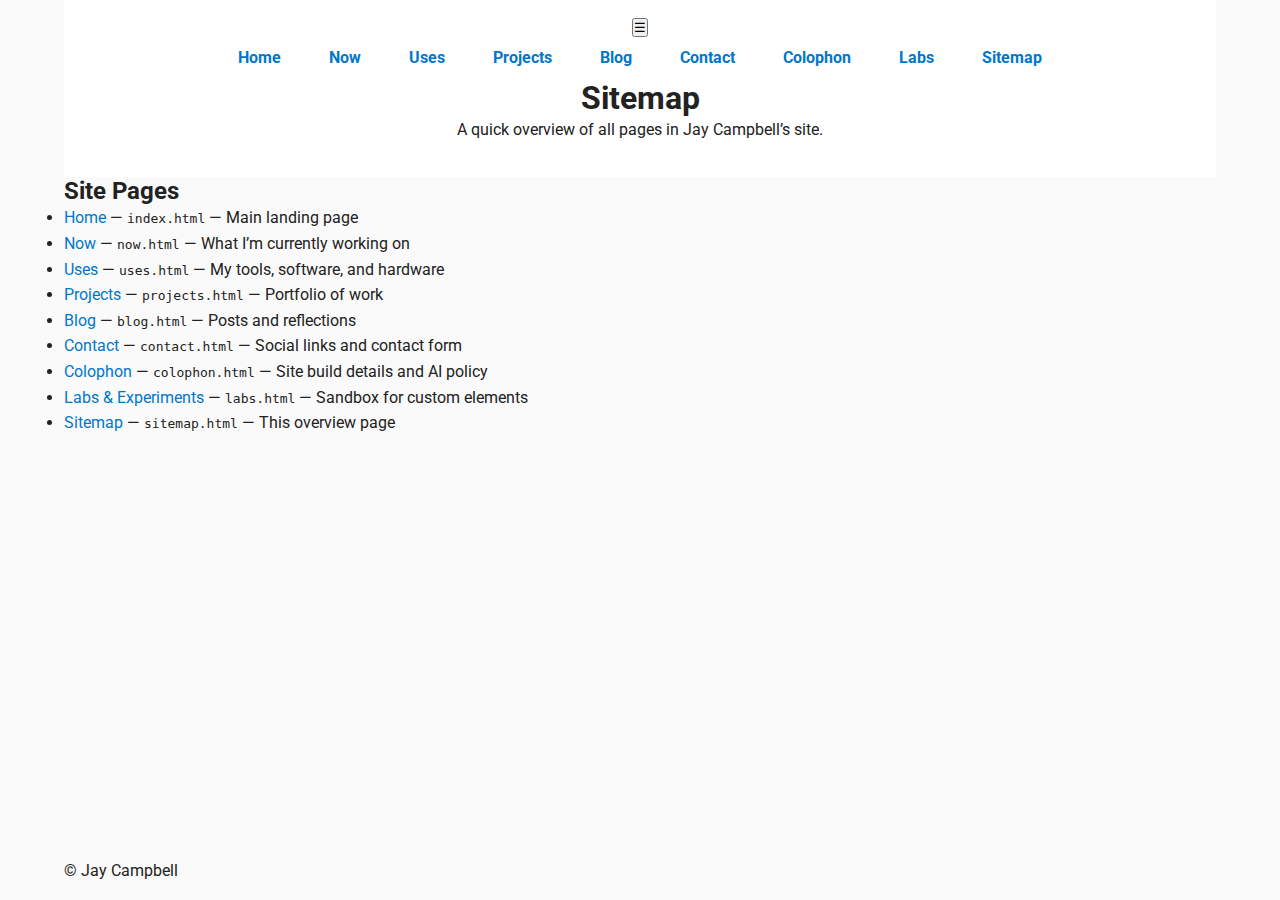
<file: sitemap.html>
<!DOCTYPE html>
<html lang="en">
  <head>
    <meta charset="UTF-8">
    <meta name="viewport" content="width=device-width, initial-scale=1.0">
    <meta name="description" content="Sitemap for Jay Campbell’s portfolio and digital garden">

    <title>Sitemap – Jay Campbell</title>

    <!-- Preconnect for Google Fonts -->
    <link rel="preconnect" href="https://fonts.googleapis.com">
    <link rel="preconnect" href="https://fonts.gstatic.com" crossorigin>
    <!-- Load Roboto with font-display=swap -->
    <link href="https://fonts.googleapis.com/css2?family=Roboto:wght@400;700&display=swap" rel="stylesheet">

    <!-- Main stylesheet -->
    <link rel="stylesheet" href="styles/main.css">
  </head>
  <body>
    <noscript>
      <p>JavaScript is disabled in your browser—some features may not work.</p>
    </noscript>

    <header>
      <!-- Hamburger toggle for mobile -->
      <button class="menu-toggle" aria-label="Open menu">☰</button>

      <!-- Dark / Light theme toggle (hidden until JS runs) -->
       <button
       id="theme-toggle"
       aria-label="Toggle light / dark mode"
       hidden
       >🌙</button>      

      <nav>
        <a href="./">Home</a>
        <a href="now.html">Now</a>
        <a href="uses.html">Uses</a>
        <a href="projects.html">Projects</a>
        <a href="blog.html">Blog</a>
        <a href="contact.html">Contact</a>
        <a href="colophon.html">Colophon</a>
        <a href="labs.html">Labs</a>
        <a href="sitemap.html" aria-current="page">Sitemap</a>
      </nav>
      <h1>Sitemap</h1>
      <p>A quick overview of all pages in Jay Campbell’s site.</p>
    </header>

    <main>
      <section>
        <h2>Site Pages</h2>
        <ul>
          <li><a href="./">Home</a> — <code>index.html</code> — Main landing page</li>
          <li><a href="now.html">Now</a> — <code>now.html</code> — What I’m currently working on</li>
          <li><a href="uses.html">Uses</a> — <code>uses.html</code> — My tools, software, and hardware</li>
          <li><a href="projects.html">Projects</a> — <code>projects.html</code> — Portfolio of work</li>
          <li><a href="blog.html">Blog</a> — <code>blog.html</code> — Posts and reflections</li>
          <li><a href="contact.html">Contact</a> — <code>contact.html</code> — Social links and contact form</li>
          <li><a href="colophon.html">Colophon</a> — <code>colophon.html</code> — Site build details and AI policy</li>
          <li><a href="labs.html">Labs &amp; Experiments</a> — <code>labs.html</code> — Sandbox for custom elements</li>
          <li><a href="sitemap.html">Sitemap</a> — <code>sitemap.html</code> — This overview page</li>
        </ul>
      </section>
    </main>

    <footer>
      <p>© Jay Campbell</p>
    </footer>

    <script type="module" src="/scripts/form.js" defer></script>

  </body>
</html>
</file>
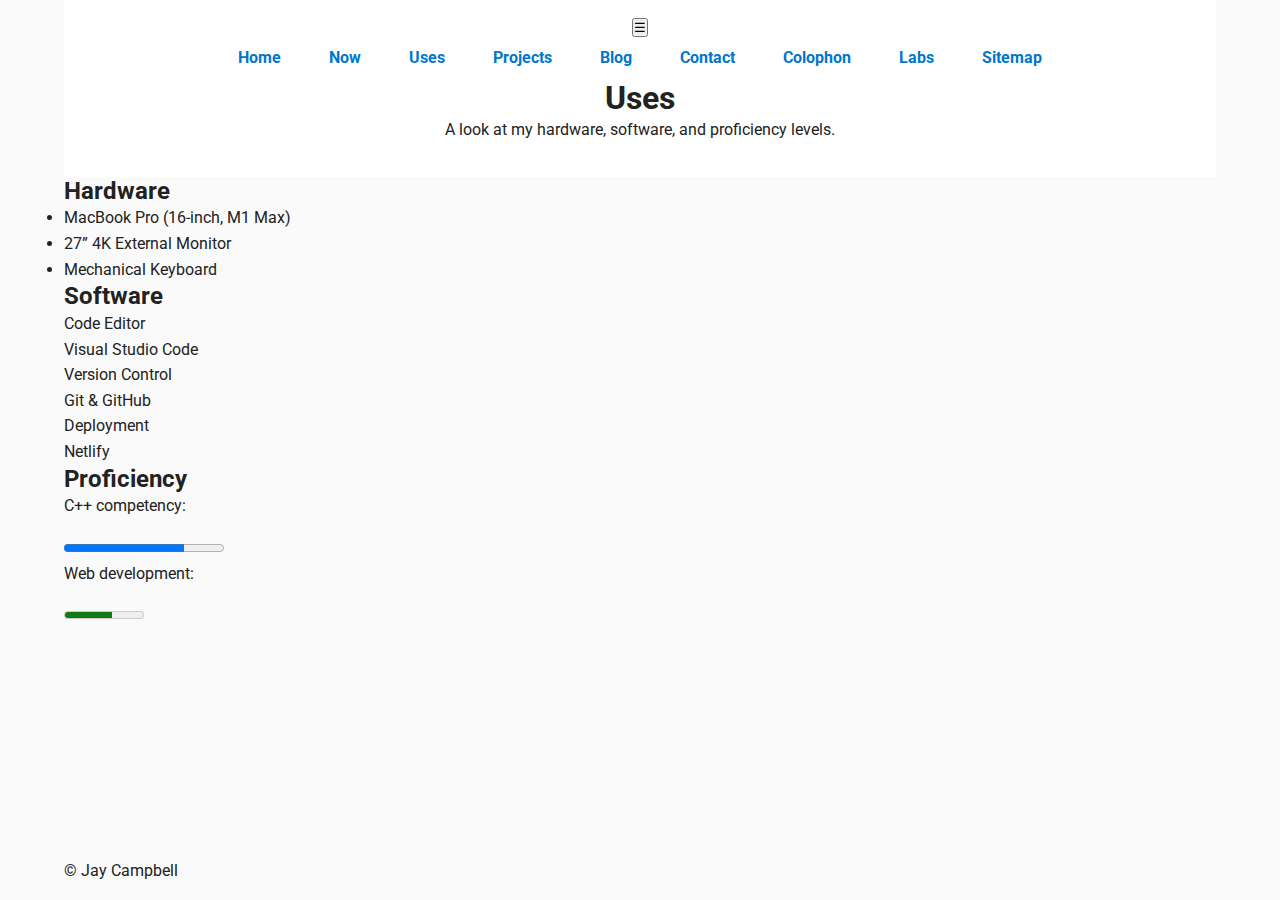
<file: uses.html>
<!DOCTYPE html>
<html lang="en">
  <head>
    <meta charset="UTF-8">
    <meta name="viewport" content="width=device-width, initial-scale=1.0">
    <meta name="description" content="Tools and technologies Jay Campbell likes to use">

    <title>Uses – Jay Campbell</title>

    <!-- Preconnect for Google Fonts -->
    <link rel="preconnect" href="https://fonts.googleapis.com">
    <link rel="preconnect" href="https://fonts.gstatic.com" crossorigin>
    <!-- Load Roboto with font-display=swap -->
    <link href="https://fonts.googleapis.com/css2?family=Roboto:wght@400;700&display=swap" rel="stylesheet">

    <!-- Main stylesheet -->
    <link rel="stylesheet" href="styles/main.css">
  </head>
  <body>
    <noscript>
      <p>JavaScript is disabled in your browser—some features may not work.</p>
    </noscript>

    <header>
      <!-- Hamburger toggle for mobile -->
      <button class="menu-toggle" aria-label="Open menu">☰</button>

      <!-- Dark / Light theme toggle (hidden until JS runs) -->
       <button
       id="theme-toggle"
       aria-label="Toggle light / dark mode"
       hidden
       >🌙</button>      

      <nav>
        <a href="./">Home</a>
        <a href="now.html">Now</a>
        <a href="uses.html" aria-current="page">Uses</a>
        <a href="projects.html">Projects</a>
        <a href="blog.html">Blog</a>
        <a href="contact.html">Contact</a>
        <a href="colophon.html">Colophon</a>
        <a href="labs.html">Labs</a>
        <a href="sitemap.html">Sitemap</a>
      </nav>
      <h1>Uses</h1>
      <p>A look at my hardware, software, and proficiency levels.</p>
    </header>

    <main>
      <section aria-labelledby="hardware-heading">
        <h2 id="hardware-heading">Hardware</h2>
        <ul>
          <li>MacBook Pro (16-inch, M1 Max)</li>
          <li>27&rdquo; 4K External Monitor</li>
          <li>Mechanical Keyboard</li>
        </ul>
      </section>

      <section aria-labelledby="software-heading">
        <h2 id="software-heading">Software</h2>
        <dl>
          <dt>Code Editor</dt>
          <dd>Visual Studio Code</dd>
          <dt>Version Control</dt>
          <dd>Git &amp; GitHub</dd>
          <dt>Deployment</dt>
          <dd>Netlify</dd>
        </dl>
      </section>

      <section aria-labelledby="skills-heading">
        <h2 id="skills-heading">Proficiency</h2>
        <p>C++ competency:</p>
        <progress value="75" max="100">75%</progress>
        <p>Web development:</p>
        <meter value="60" min="0" max="100">60%</meter>
      </section>
    </main>

    <footer>
      <p>© Jay Campbell</p>
    </footer>

    <script type="module" src="/scripts/form.js" defer></script>

  </body>
</html>
</file>
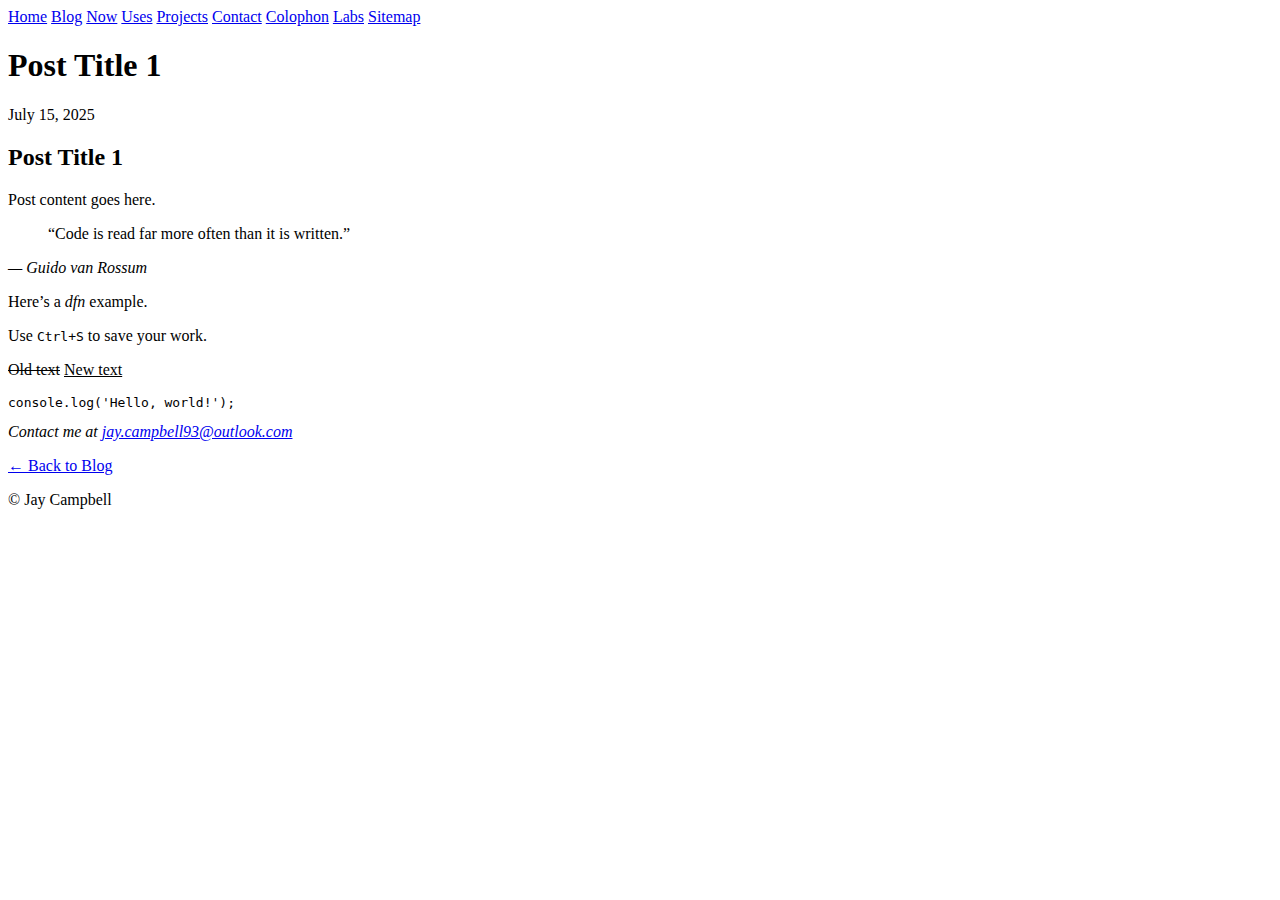
<file: blog/blogpost1.html>
<!DOCTYPE html>
<html lang="en">
  <head>
    <meta charset="UTF-8">
    <meta name="viewport" content="width=device-width, initial-scale=1.0">
    <meta name="description" content="Post Title 1 by Jay Campbell">
    <title>Post Title 1 – Jay Campbell</title>
  </head>
  <body>
    <noscript>
      <p>JavaScript is disabled in your browser—some features may not work.</p>
    </noscript>
    <header>
      <nav>
        <a href="./">Home</a>
        <a href="blog.html" aria-current="page">Blog</a>
        <a href="now.html">Now</a>
        <a href="uses.html">Uses</a>
        <a href="projects.html">Projects</a>
        <a href="contact.html">Contact</a>
        <a href="colophon.html">Colophon</a>
        <a href="labs.html">Labs</a>
        <a href="sitemap.html">Sitemap</a>
      </nav>
      <h1>Post Title 1</h1>
      <p><time datetime="2025-07-15">July 15, 2025</time></p>
    </header>

    <main>
      <article>
        <h2>Post Title 1</h2>
        <p>Post content goes here.</p>

        <blockquote cite="https://example.com">
          <p>“Code is read far more often than it is written.”</p>
        </blockquote>

        <p><cite>— Guido van Rossum</cite></p>

        <p>Here’s a <dfn title="Definition">dfn</dfn> example.</p>

        <p>Use <kbd>Ctrl+S</kbd> to save your work.</p>

        <p><del>Old text</del> <ins>New text</ins></p>

        <pre><code>console.log('Hello, world!');</code></pre>

        <address>
          Contact me at
          <a href="mailto:jay.campbell93@outlook.com"
            >jay.campbell93@outlook.com</a
          >
        </address>
      </article>
    </main>

    <footer>
      <p><a href="blog.html">← Back to Blog</a></p>
      <p>© Jay Campbell</p>
    </footer>
  </body>
</html>
</file>
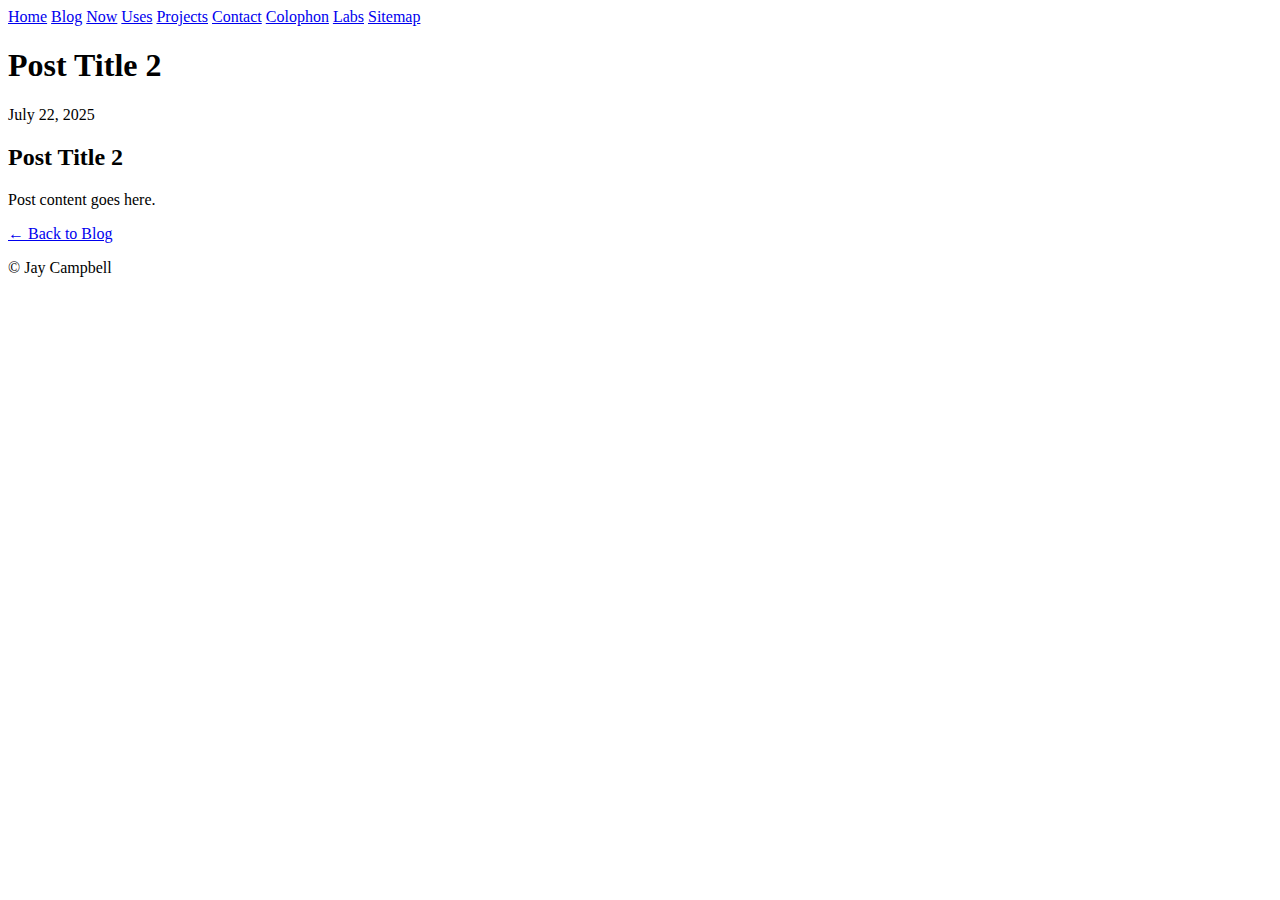
<file: blog/blogpost2.html>
<!DOCTYPE html>
<html lang="en">
  <head>
    <meta charset="UTF-8">
    <meta name="viewport" content="width=device-width, initial‐scale=1.0">
    <meta name="description" content="Post Title 2 by Jay Campbell">
    <title>Post Title 2 – Jay Campbell</title>
  </head>
  <body>
    <noscript>
      <p>JavaScript is disabled in your browser—some features may not work.</p>
    </noscript>
    <header>
      <nav>
        <a href="./">Home</a>
        <a href="blog.html">Blog</a>
        <a href="now.html">Now</a>
        <a href="uses.html">Uses</a>
        <a href="projects.html">Projects</a>
        <a href="contact.html">Contact</a>
        <a href="colophon.html">Colophon</a>
        <a href="labs.html">Labs</a>
        <a href="sitemap.html">Sitemap</a>
      </nav>
      <h1>Post Title 2</h1>
      <p><time datetime="2025-07-22">July 22, 2025</time></p>
    </header>

    <main>
      <article>
        <h2>Post Title 2</h2>
        <p>Post content goes here.</p>
      </article>
    </main>

    <footer>
      <p><a href="blog.html">← Back to Blog</a></p>
      <p>© Jay Campbell</p>
    </footer>
  </body>
</html>
</file>
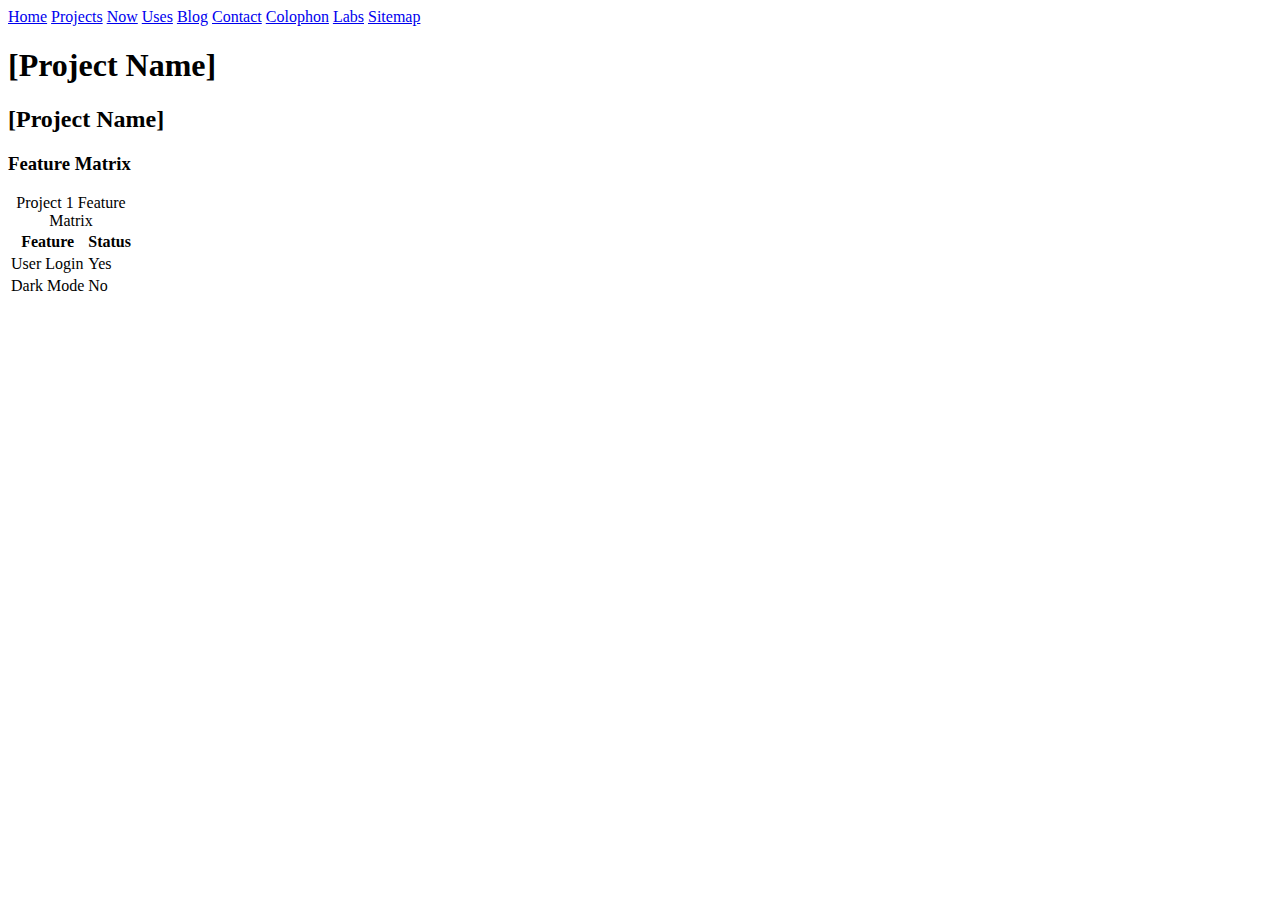
<file: projects/proj1.html>
<!DOCTYPE html>
<html lang="en">
  <head>
    <meta charset="UTF-8">
    <meta name="viewport" content="width=device-width,initial-scale=1.0">
    <meta name="description" content="Details for [Project Name]">
    <title>[Project Name] – Jay Campbell</title>
  </head>
  <body>
    <noscript>
      <p>JavaScript is disabled in your browser—some features may not work.</p>
    </noscript>
    <header>
      <nav>
        <a href="./">Home</a>
        <a href="projects.html" aria-current="page">Projects</a>
        <a href="now.html">Now</a>
        <a href="uses.html">Uses</a>
        <a href="blog.html">Blog</a>
        <a href="contact.html">Contact</a>
        <a href="colophon.html">Colophon</a>
        <a href="labs.html">Labs</a>
        <a href="sitemap.html">Sitemap</a>
      </nav>
      <h1>[Project Name]</h1>
    </header>

    <main>
      <article>
        <!-- Article heading -->
        <h2>[Project Name]</h2>

        <section>
          <h3>Feature Matrix</h3>
          <table>
            <caption>Project 1 Feature Matrix</caption>
            <colgroup>
              <col span="1">
              <col span="1">
            </colgroup>
            <thead>
              <tr>
                <th>Feature</th>
                <th>Status</th>
              </tr>
            </thead>
            <tbody>
              <tr>
                <td>User Login</td>
                <td>Yes</td>
              </tr>
              <tr>
                <td>Dark Mode</td>
                <td>No</td>
              </tr>
            </tbody>
          </table>
        </section>
      </article>
    </main>
  </body>
</html>
</file>
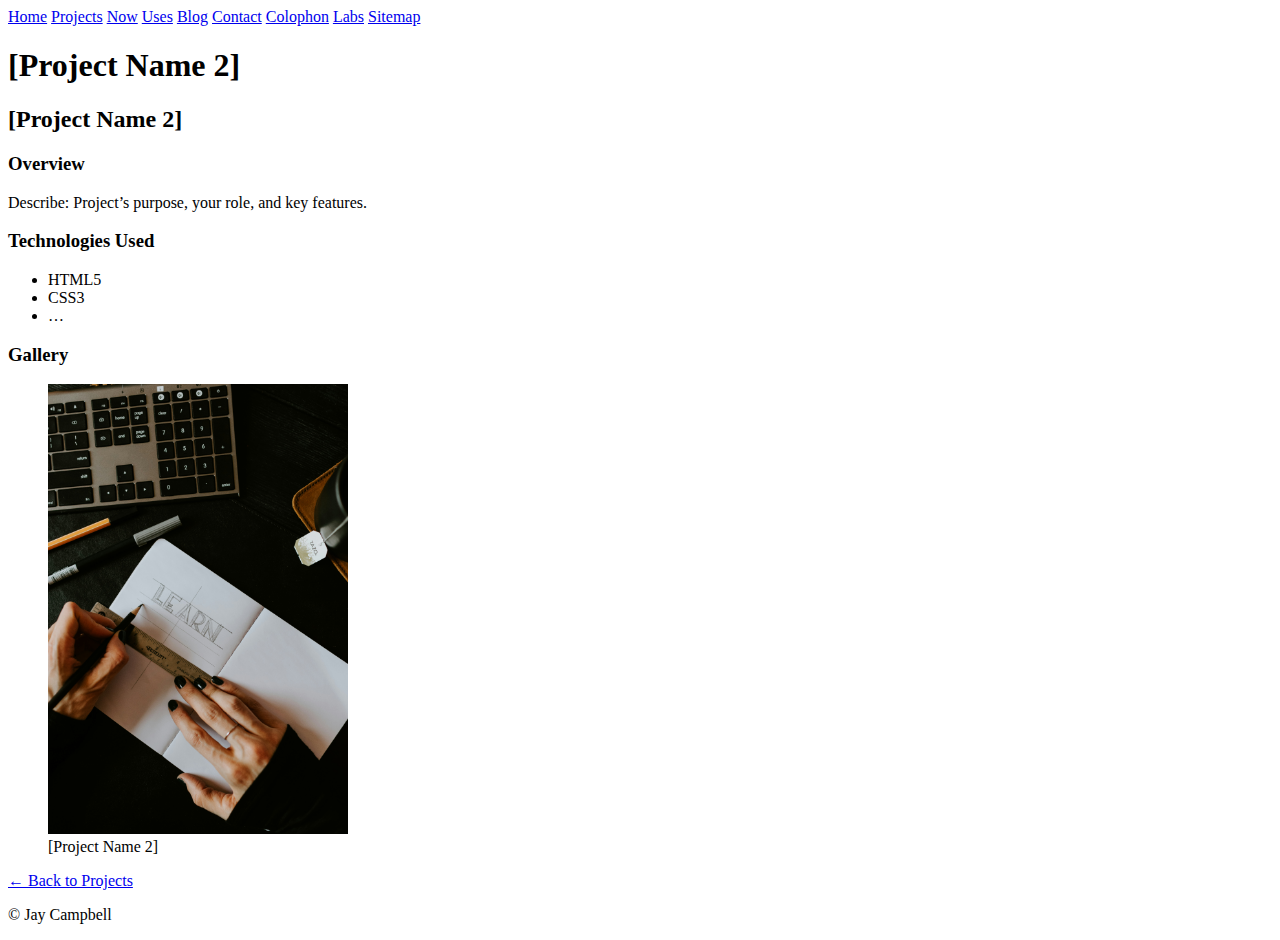
<file: projects/proj2.html>
<!DOCTYPE html>
<html lang="en">
  <head>
    <meta charset="UTF-8">
    <meta name="viewport" content="width=device-width,initial-scale=1.0">
    <meta name="description" content="Details for [Project Name 2]">
    <title>[Project Name 2] – Jay Campbell</title>
  </head>
  <body>
    <noscript>
      <p>JavaScript is disabled in your browser—some features may not work.</p>
    </noscript>
    <header>
      <nav>
        <a href="./">Home</a>
        <a href="projects.html" aria-current="page">Projects</a>
        <a href="now.html">Now</a>
        <a href="uses.html">Uses</a>
        <a href="blog.html">Blog</a>
        <a href="contact.html">Contact</a>
        <a href="colophon.html">Colophon</a>
        <a href="labs.html">Labs</a>
        <a href="sitemap.html">Sitemap</a>
      </nav>
      <h1>[Project Name 2]</h1>
    </header>

    <main>
      <article>
        <!-- Article heading added -->
        <h2>[Project Name 2]</h2>

        <section>
          <h3>Overview</h3>
          <p>Describe: Project’s purpose, your role, and key features.</p>
        </section>

        <section>
          <h3>Technologies Used</h3>
          <ul>
            <li>HTML5</li>
            <li>CSS3</li>
            <li>…</li>
          </ul>
        </section>

        <section>
          <h3>Gallery</h3>
          <figure>
            <img
              src="/images/placeholder.jpg"
              alt="[Project Name 2] screenshot"
              style="max-width: 300px; width: 100%; height: auto"
            />
            <figcaption>[Project Name 2]</figcaption>
          </figure>
        </section>
      </article>
    </main>

    <footer>
      <p><a href="projects.html">← Back to Projects</a></p>
      <p>© Jay Campbell</p>
    </footer>
  </body>
</html>
</file>
<file: styles/main.css>
/* 0) Import custom font with font-display fallback */
@import url('https://fonts.googleapis.com/css2?family=Roboto:wght@400;700&display=swap');

/* 1) CSS Reset + box-sizing */
*,
*::before,
*::after {
  margin: 0;
  padding: 0;
  box-sizing: border-box;
}

/* 2) Keyframes */
@keyframes fadeIn {
  from {
    opacity: 0;
    transform: translateY(1rem);
  }
  to {
    opacity: 1;
    transform: translateY(0);
  }
}

/* 3) Root variables with fallbacks */
:root {
  --font-sans: 'Roboto', 'Segoe UI', Arial, sans-serif;
  --clr-primary: #0077cc;
  --clr-accent: #ff6600;
  --spacing: 1rem;
  --max-content-width: 1200px;
}

/* 4) HTML and body base styles */
html {
  font-size: 100%; /* 16px base */
}
body {
  font-family: var(--font-sans);
  line-height: 1.6;
  color: #222;
  background: #fafafa;
  animation: fadeIn 0.6s ease-out both;
  display: grid;
  grid-template-columns: 1fr min(90%, var(--max-content-width)) 1fr;
  grid-template-rows: auto 1fr auto;
  min-height: 100vh;
}

/* 5) Place header, main, footer */
body > header,
body > main,
body > footer {
  grid-column: 2;
}

/* 6) Typography */
h1, h2, h3 {
  line-height: 1.2;
}
p {
  margin-bottom: var(--spacing);
}
abbr[title] {
  text-decoration: underline dotted;
}

/* 7) Links */
a {
  color: var(--clr-primary);
  text-decoration: none;
  transition: color 0.3s ease;
}
a:hover {
  color: var(--clr-accent);
  transform: translateY(-2px);
}

/* 8) Header and nav */
header {
  display: flex;
  flex-direction: column;
  align-items: center;
  padding: 2dvh 2dvw;
  background: #fff;
}
header nav {
  display: flex;
  justify-content: center;
  gap: var(--spacing);
  flex-wrap: wrap;
}
header nav a {
  padding: 0.5rem 1rem;
  font-weight: 700;
  border-radius: 0.25rem;
  transition: background-color 0.3s ease, transform 0.3s ease;
}
header nav a:hover {
  background-color: var(--clr-accent);
  color: #fff;
}

/* 9) Grid layout for projects section */
[aria-labelledby="projects-heading"] {
  display: grid;
  grid-template-columns: repeat(auto-fit, minmax(250px, 1fr));
  gap: var(--spacing);
  margin: var(--spacing) 0;
}

/* 10) Grid layout for blog section */
[aria-labelledby="posts-heading"] {
  display: grid;
  grid-template-columns: repeat(auto-fit, minmax(300px, 1fr));
  gap: var(--spacing);
  margin: var(--spacing) 0;
}

/* 11) Footer nav */
footer nav {
  display: grid;
  grid-template-columns: repeat(auto-fit, minmax(200px, 1fr));
  gap: var(--spacing);
  margin-top: var(--spacing);
}

/* 12) Scoped styles using @scope */
@scope (section#intro-div) {
  h2 {
    color: var(--clr-accent);
    font-size: clamp(1.25rem, 2.5vw, 1.75rem);
    margin-bottom: 0.75rem;
  }
  div > span {
    font-style: italic;
    opacity: 0.85;
    animation: fadeIn 0.5s ease both;
  }
}

/* 13) Nested CSS (requires nesting support) */
article {
  & > h3 {
    font-size: 1.5rem;
    margin: 0 0 var(--spacing);
  }
  & figure:hover {
    filter: brightness(0.9);
    transition: filter 0.3s ease;
  }
  & figure:hover img {
    transform: scale(1.05);
  }
}

/* 14) Responsive media query */
@media (max-width: 768px) {
  :root {
    --spacing: 0.75rem;
  }
  body {
    font-size: 0.9rem;
  }
}

.banner-image {
  width: 100%;
  height: 40dvh;           /* adjust as needed */
  object-fit: cover;
  object-position: center;
  margin-bottom: var(--spacing);
}

/* make all .thumbnail images scale to their grid cell */
.thumbnail {
  width: 100%;           /* fill the width of its container */
  height: auto;          /* keep aspect-ratio */
  object-fit: cover;     /* crop if container height is fixed */
  object-position: center;
  display: block;        /* remove any inline whitespace */
}
</file>
